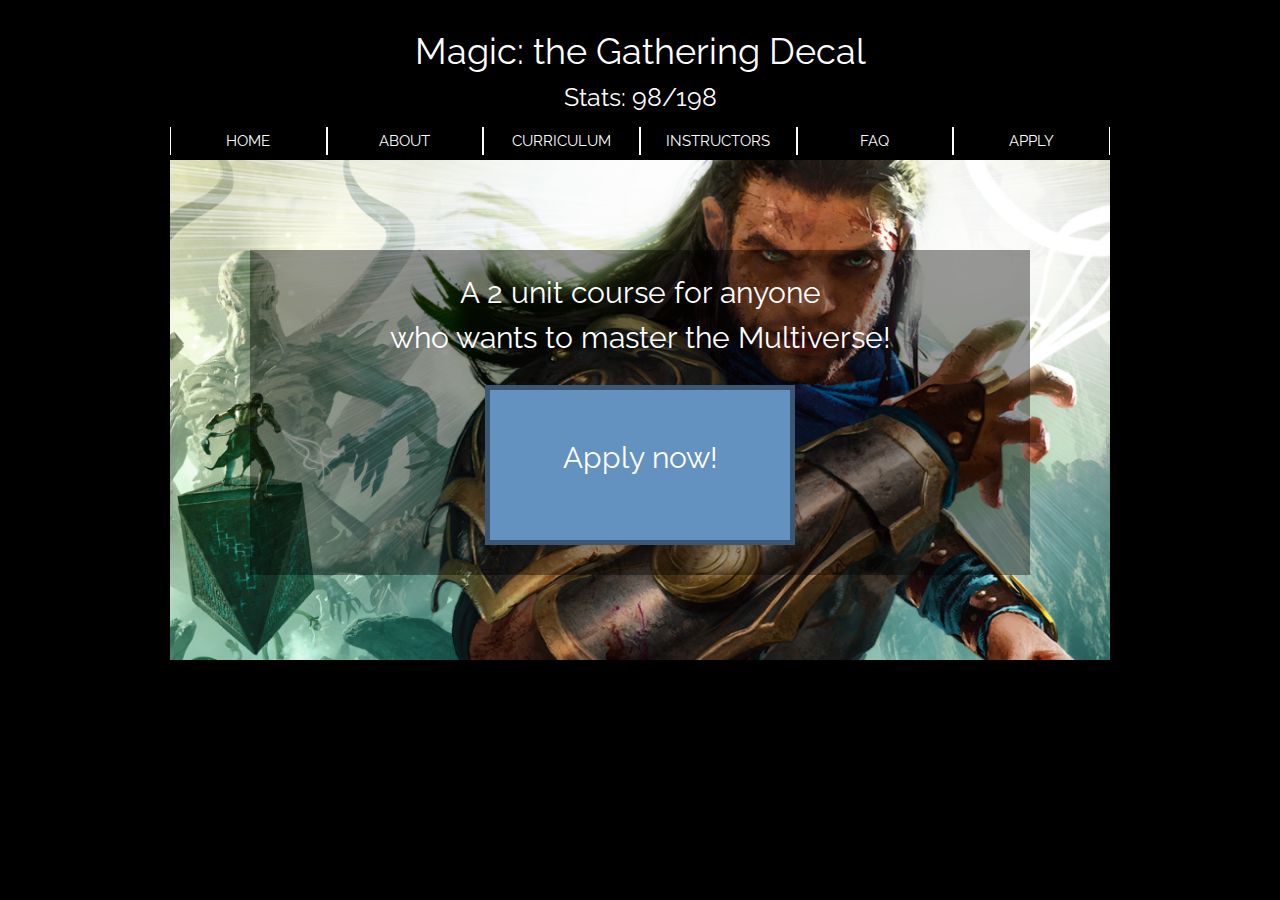
<file: index.html>
<html>
    <head>
        <title>Magic: the Gathering</title>
        <meta charset="utf-8">
        <meta http-equiv="X-UA-Compatible" content="IE=edge,chrome=1">
        <meta name="viewport" content="width=device-width, initial-scale=1.0, maximum-scale=1.0" />
        <link rel="stylesheet" href="assets/css/style.css">
        <link href='http://fonts.googleapis.com/css?family=Lato:100,300,400,700' rel='stylesheet' type='text/css'>
        <script src="http://ajax.googleapis.com/ajax/libs/jquery/1.11.0/jquery.min.js">
        </script> 
        <script src = "assets/js/jquery.waypoints.min.js"></script>
        <script src = "assets/js/script.js"></script>
    </head>
    
    <body>

        <div id = "header-container">
            <div class = "title-text" id = "title">Magic: the Gathering Decal</div>
            <div class = "title-text" id = "subtitle">Stats: 98/198</div>
            <div id = "header-bar">
                <a href="index.html" style = "color: white; text-decoration:none">
                    <div class = "bar-item" id = "home-item">HOME</div>
                </a>
                <a href="about.html" style = "color: white; text-decoration:none">
                    <div class = "bar-item" id = "about-item">ABOUT</div>
                </a>
                <a href="curr.html" style = "color: white; text-decoration:none">
                    <div class = "bar-item" id = "about-item">CURRICULUM</div>
                </a>
                <a href="instructors.html" style = "color: white; text-decoration:none">
                    <div class = "bar-item" id = "inst-item">INSTRUCTORS</div>
                </a>
                <a href="faq.html" style = "color: white; text-decoration:none">
                    <div class = "bar-item" id = "inst-item">FAQ</div>
                </a>                <a href="apply.html" style = "color: white; text-decoration:none">
                    <div class = "bar-item" id = "inst-item">APPLY</div>
                </a>

            </div>
        </div>

        <div id = "home-container">
            <div id = "home-message">
                <div class = "divider">A 2 unit course for anyone</div>
                <div class = "divider">who wants to master the Multiverse!</div>
                <a href="apply.html" style = "color: white; text-decoration:none">
                <div id = "button">
                    Apply now!</div>
                </a>
            </div>
            <div class = "home" id = "home-index">
                <div><img id = "BFZ" src = "assets/img/BFZ.png"/></div>
                <div><img id = "EXP" src = "assets/img/expeditions.png"/></div>
                <div><img id = "SCT" src = "assets/img/scatter.png"/></div>
            </div>
        </div>


    </body>
</html>
</file>
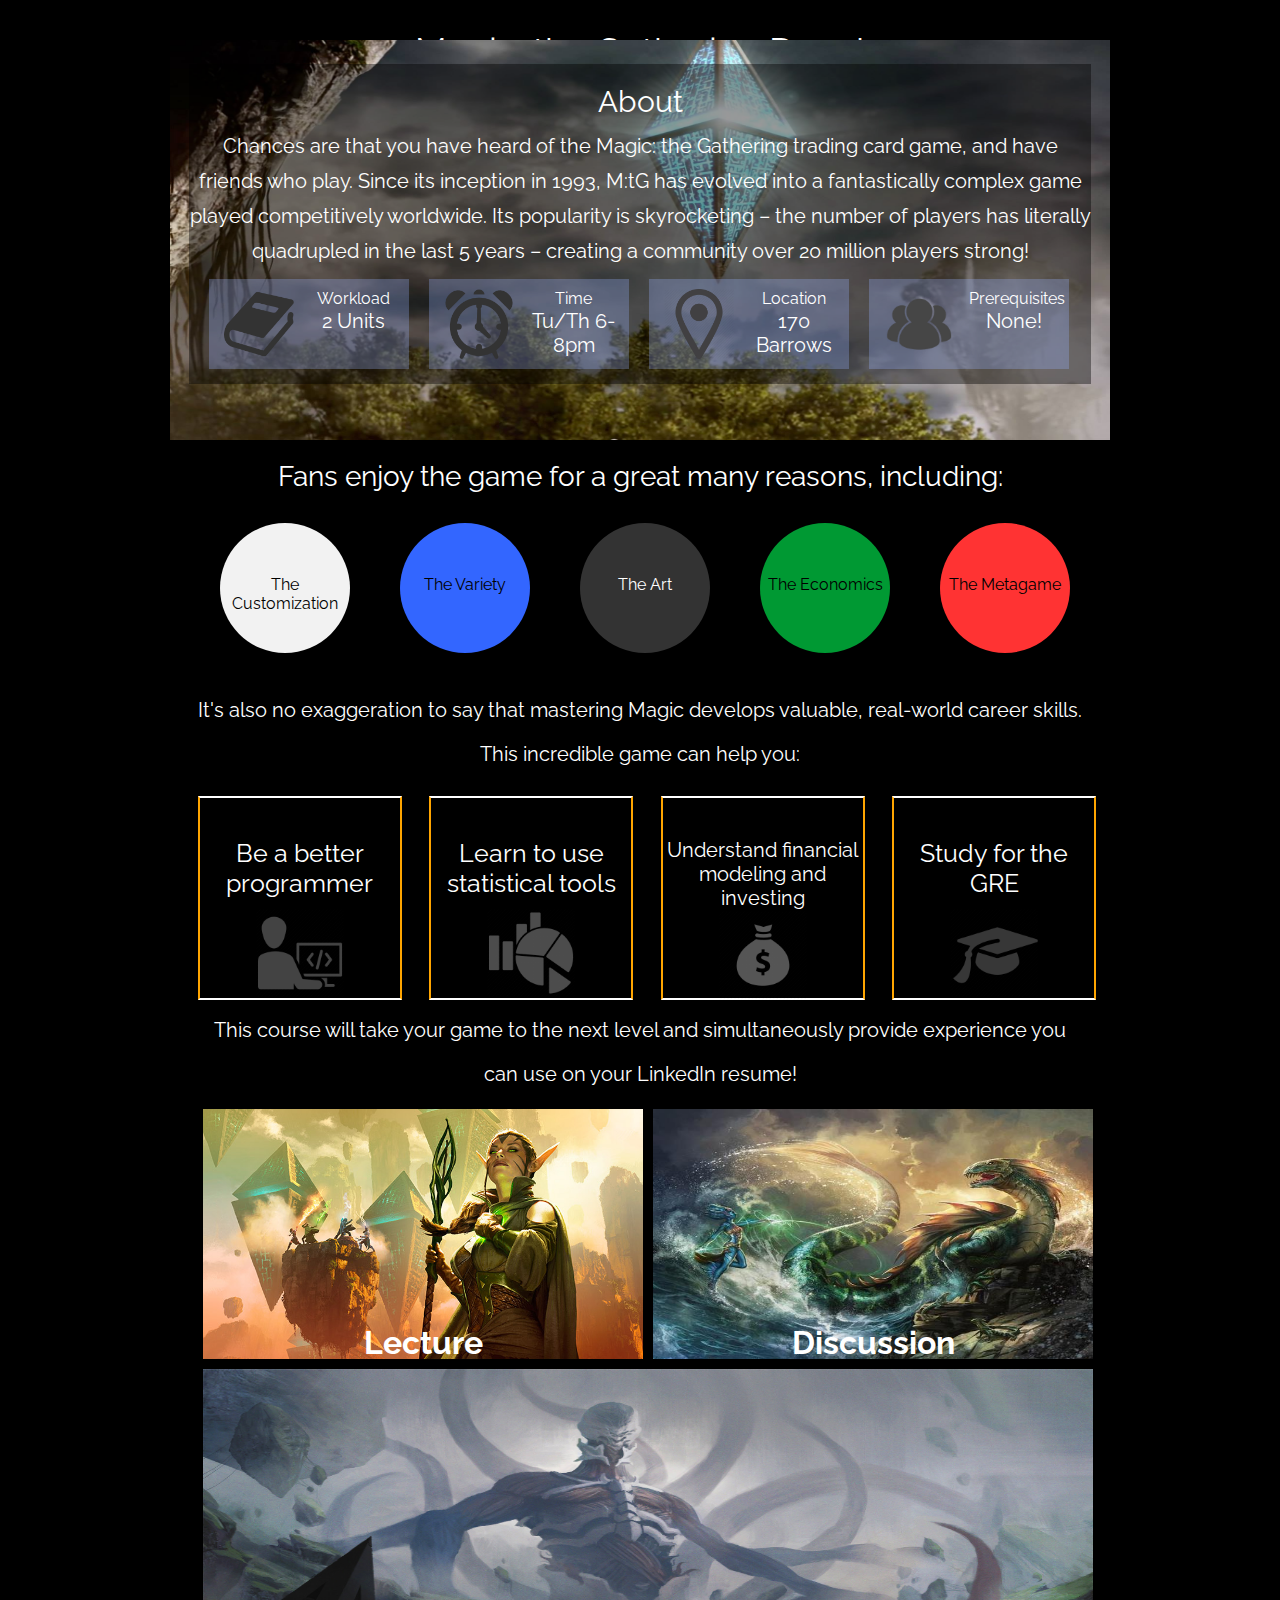
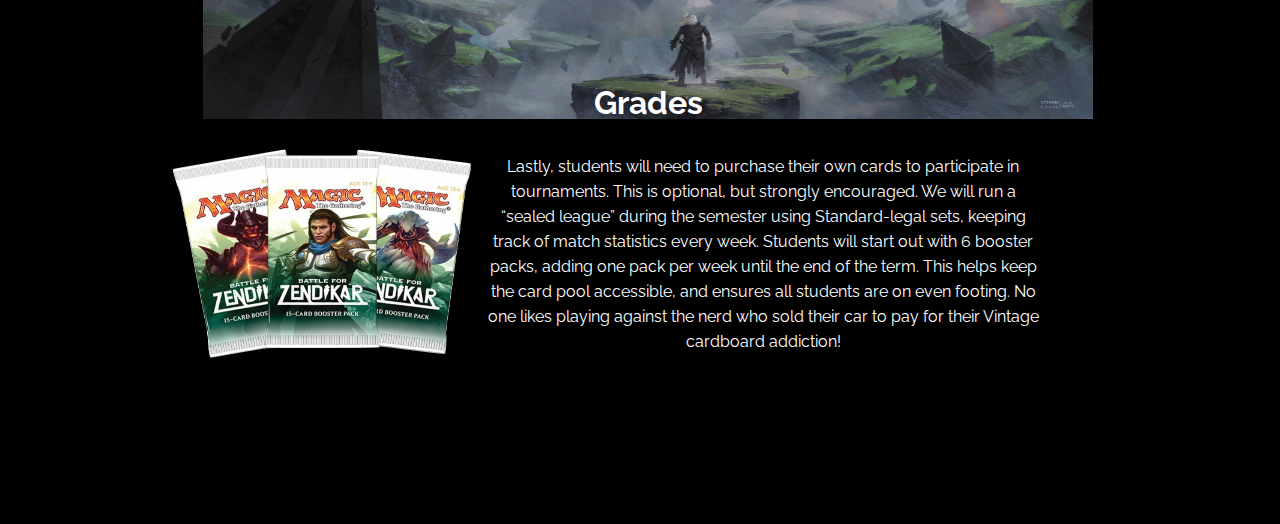
<file: about.html>
<html>
    <head>
        <title>About</title>
        <meta charset="utf-8">
        <meta http-equiv="X-UA-Compatible" content="IE=edge,chrome=1">
        <meta name="viewport" content="width=device-width, initial-scale=1.0, maximum-scale=1.0" />
        <link rel="stylesheet" href="assets/css/style.css">
        <link href='http://fonts.googleapis.com/css?family=Lato:100,300,400,700' rel='stylesheet' type='text/css'>
        <script src="http://ajax.googleapis.com/ajax/libs/jquery/1.11.0/jquery.min.js">
        </script> 
        <script src = "assets/js/jquery.waypoints.min.js"></script>
        <script src = "assets/js/script.js"></script>
    </head>
    
    <body>

        <div id = "header-container">
            <div class = "title-text" id = "title">Magic: the Gathering Decal</div>
            <div class = "title-text" id = "subtitle">Stats: 98/198</div>
            <div id = "header-bar">
                <a href="index.html" style = "color: white; text-decoration:none">
                    <div class = "bar-item" id = "home-item">HOME</div>
                </a>
                <a href="about.html" style = "color: white; text-decoration:none">
                    <div class = "bar-item" id = "about-item">ABOUT</div>
                </a>
                <a href="curr.html" style = "color: white; text-decoration:none">
                    <div class = "bar-item" id = "about-item">CURRICULUM</div>
                </a>
                <a href="instructors.html" style = "color: white; text-decoration:none">
                    <div class = "bar-item" id = "inst-item">INSTRUCTORS</div>
                </a>
                <a href="faq.html" style = "color: white; text-decoration:none">
                    <div class = "bar-item" id = "inst-item">FAQ</div>
                </a>                <a href="apply.html" style = "color: white; text-decoration:none">
                    <div class = "bar-item" id = "inst-item">APPLY</div>
                </a>

            </div>
        </div>

        <div id = "about-container">
            <div id = "about-message">
                About
                <div id = "about-text">Chances are that you have heard of the Magic: the Gathering trading card game, and have friends who play. Since its inception in 1993, M:tG has evolved into a fantastically complex game played competitively worldwide. Its popularity is skyrocketing – the number of players has literally quadrupled in the last 5 years – creating a community over 20 million players strong!
                </div>
                <div class = "description">
                    <div class = "d-image">
                        <img src = "assets/img/workload.png">
                    </div>
                    <div class = "d-title">Workload</div>
                    <div class = "d-subtitle">2 Units</div>
                </div>
                <div class = "description">
                    <div class = "d-image">
                        <img src = "assets/img/clock.png">
                    </div>
                    <div class = "d-title">Time</div>
                    <div class = "d-subtitle">Tu/Th 6-8pm</div>
                </div>
                <div class = "description">
                    <div class = "d-image">
                        <img src = "assets/img/where.png">
                    </div>
                    <div class = "d-title">Location</div>
                    <div class = "d-subtitle">170 Barrows</div>
                </div>
                <div class = "description">
                    <div class = "d-image">
                        <img src = "assets/img/person.png">
                    </div>
                    <div class = "d-title">Prerequisites</div>
                    <div class = "d-subtitle">None!</div>
                </div>
            </div>
            <div class = "home">
                <div><img id = "BFZ" src = "assets/img/hedron.png"/></div>
                <div><img id = "EXP" src = "assets/img/land.png"/></div>
                <div><img id = "SCT" src = "assets/img/scalding.png"/></div>
            </div>
        </div>


        <div id = "parent">
            <div id = "about-body">Fans enjoy the game for a great many reasons, including:</div>
            <div id = "design">
                <div class = "about-circle" id = "one"> 
                    <div class = "circle-text">The Customization</div>
                </div>
                <div class = "about-circle" id = "two">
                    <div class = "circle-text">The Variety</div>
                </div>
                <div class = "about-circle" id = "three">
                    <div class = "circle-text">The Art</div>
                </div>
                <div class = "about-circle" id = "four">
                    <div class = "circle-text">The Economics</div>
                </div>
                <div class = "about-circle" id = "five">
                    <div class = "circle-text">The Metagame</div>
                </div>
            </div>
            <div id = "design-second">
                <div id = "more-text">It's also no exaggeration to say that mastering Magic develops valuable, real-world career skills. 
                    <p>This incredible game can help you:</p></div>
                <div class = "square">
                    <div class = "square-text">Be a better programmer</div>
                    <div class = "square-img">
                        <img src = "assets/img/program.png">
                    </div>
                </div>
                <div class = "square">
                    <div class = "square-text">Learn to use statistical tools</div>
                    <div class = "square-img">
                        <img src = "assets/img/stats.png">
                    </div>
                </div>
                <div class = "square">
                    <div class = "square-text" id = "finance">Understand financial modeling and investing</div>
                    <div class = "square-img" id = "finance-img">
                        <img src = "assets/img/finance.png">
                    </div>
                </div>
                <div class = "square">
                    <div class = "square-text">Study for the GRE</div>
                    <div class = "square-img" id = "grad-img">
                        <img src = "assets/img/grad.png">
                    </div>
                </div>
            </div>
            <div class = "bottom-text">This course will take your game to the next level and simultaneously provide experience you</div>
            <div class = "bottom-text">can use on your LinkedIn resume!</div>


            <div id = "parent">
            <div class = "caption" id = "image1">
                <img class = "caption__media" id = "about" src = "assets/img/Oath.png"/>
                <div class = "caption_overlay">
                    <h1 class = "caption_overlay_title">Lecture</h1>
                    <div class = "parent-text">Lecture is 90 minutes a week. Lectures focus on building academic skills through MtG-inspired examples. There will be 30 minutes of free play following each lecture.</div>
                </div>
            </div>

            <div class = "caption" id = "image3">
                <img class = "caption__media" id = "contact" src = "assets/img/kiora.png"/>
                <div class = "caption_overlay">
                    <h1 class = "caption_overlay_title">Discussion</h1>
                    <div class = "parent-text">Discussion is 1-hour a week. Discussion dives more deeply into the game itself.There will be 60 mins of free play following each discussion.</div>
                </div>
            </div>

            <div class = "caption" id = "image2">
                <img class = "caption__media" id = "syllabus" src = "assets/img/ohmy.png"/>
                <div class = "caption_overlay">
                    <h1 class = "caption_overlay_title">Grades</h1>
                    <div class = "parent-text">Grades are on the Pass/Not-Pass scale, based on a series of weekly assignments.
                    <div>Students must complete all assignments to receive a “Pass”.</div>
                        <ul><li>6 short writing assignments, about one single-spaced page each</li>
                        <li>3 in-class quizzes</li>
                        <li>1 group term project</li>
                    </ul>
                    Exceptions may be granted in case of severe illness, family emergency, etc.
                </div>
                </div>
            </div>

            <div id = "last">
                <div id = "last-img">
                    <img src = "assets/img/boosters2.png"/>
                </div>
                <div id = "last-msg">Lastly, students will need to purchase their own cards to participate in tournaments. This is optional, but strongly encouraged. We will run a “sealed league” during the semester using Standard-legal sets, keeping track of match statistics every week. Students will start out with 6 booster packs, adding one pack per week until the end of the term. This helps keep the card pool accessible, and ensures all students are on even footing. No one likes playing against the nerd who sold their car to pay for their Vintage cardboard addiction!</div>
            </div>

        </div>


    </body>
</html>
</file>
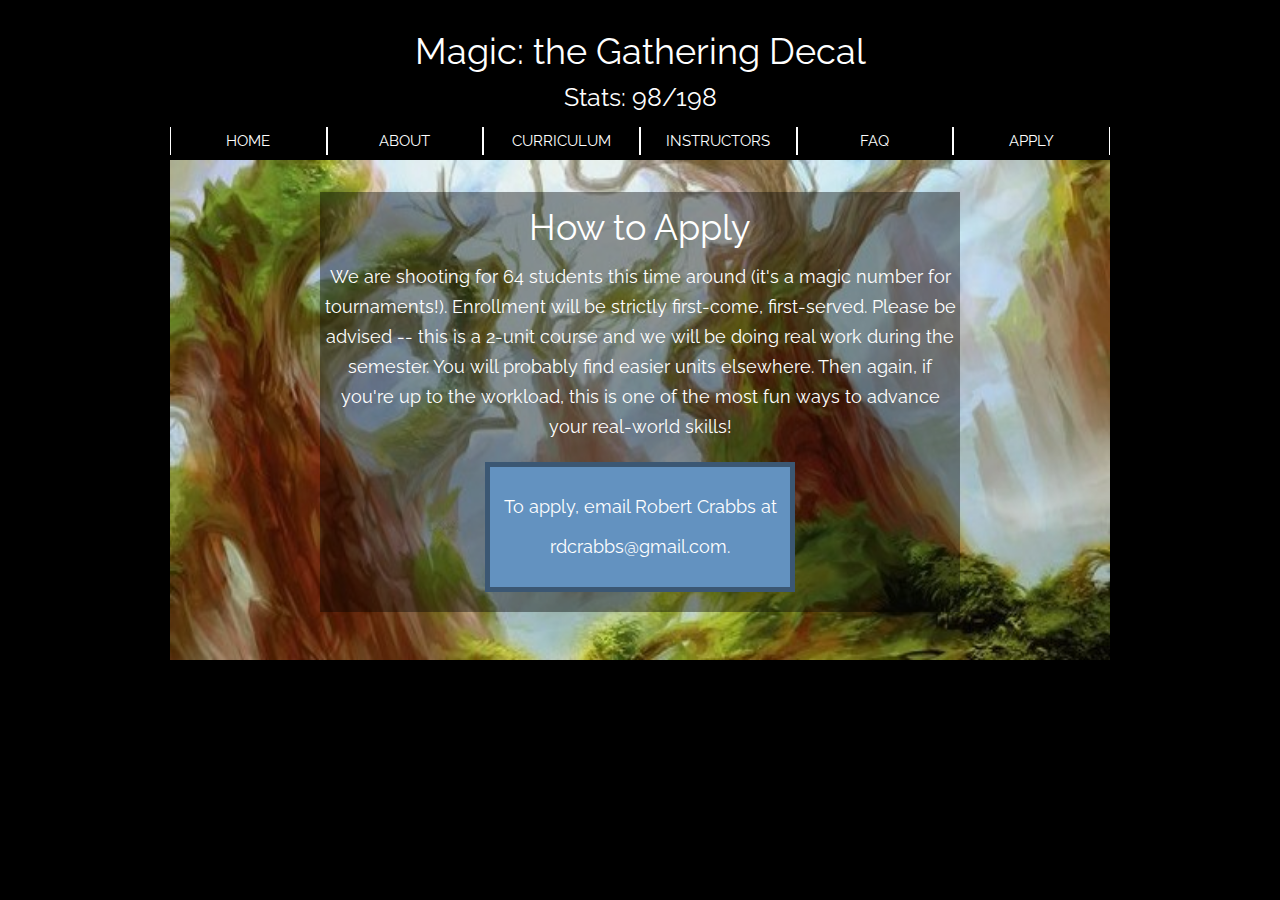
<file: apply.html>
<html>
    <head>
        <title>Apply</title>
        <meta charset="utf-8">
        <meta http-equiv="X-UA-Compatible" content="IE=edge,chrome=1">
        <meta name="viewport" content="width=device-width, initial-scale=1.0, maximum-scale=1.0" />
        <link rel="stylesheet" href="assets/css/style.css">
        <link href='http://fonts.googleapis.com/css?family=Lato:100,300,400,700' rel='stylesheet' type='text/css'>
        <script src="http://ajax.googleapis.com/ajax/libs/jquery/1.11.0/jquery.min.js">
        </script> 
        <script src = "assets/js/jquery.waypoints.min.js"></script>
        <script src = "assets/js/script.js"></script>
    </head>
    
    <body>

        <div id = "header-container">
            <div class = "title-text" id = "title">Magic: the Gathering Decal</div>
            <div class = "title-text" id = "subtitle">Stats: 98/198</div>
            <div id = "header-bar">
                <a href="index.html" style = "color: white; text-decoration:none">
                    <div class = "bar-item" id = "home-item">HOME</div>
                </a>
                <a href="about.html" style = "color: white; text-decoration:none">
                    <div class = "bar-item" id = "about-item">ABOUT</div>
                </a>
                <a href="curr.html" style = "color: white; text-decoration:none">
                    <div class = "bar-item" id = "about-item">CURRICULUM</div>
                </a>
                <a href="instructors.html" style = "color: white; text-decoration:none">
                    <div class = "bar-item" id = "inst-item">INSTRUCTORS</div>
                </a>
                <a href="faq.html" style = "color: white; text-decoration:none">
                    <div class = "bar-item" id = "inst-item">FAQ</div>
                </a>                <a href="apply.html" style = "color: white; text-decoration:none">
                    <div class = "bar-item" id = "inst-item">APPLY</div>
                </a>

            </div>
        </div>

        <div id = "home-container">
            <div id = "apply-message">
                <div id = "apply-title">How to Apply</div>
                We are shooting for 64 students this time around (it's a magic number for tournaments!). Enrollment will be strictly first-come, first-served. Please be advised -- this is a 2-unit course and we will be doing real work during the semester. You will probably find easier units elsewhere. Then again, if you're up to the workload, this is one of the most fun ways to advance your real-world skills!
                <div id = "apply-button">
                    <a href="mailto:rdcrabbs@gmail.com?subject=Magic: the Gathering DeCal" style = "color: white; text-decoration:none">To apply, 
                    email Robert Crabbs at rdcrabbs@gmail.com.</a>
                </div>
            </div>
            <div class = "home" id = "home-index">
                <div><img id = "BFZ" src = "assets/img/glade.png"/></div>
                <div><img id = "EXP" src = "assets/img/token.png"/></div>
                <div><img id = "SCT" src = "assets/img/attack.png"/></div>
            </div>
        </div>

        <div id = "some-space2"></div>

    </body>
</html>
</file>
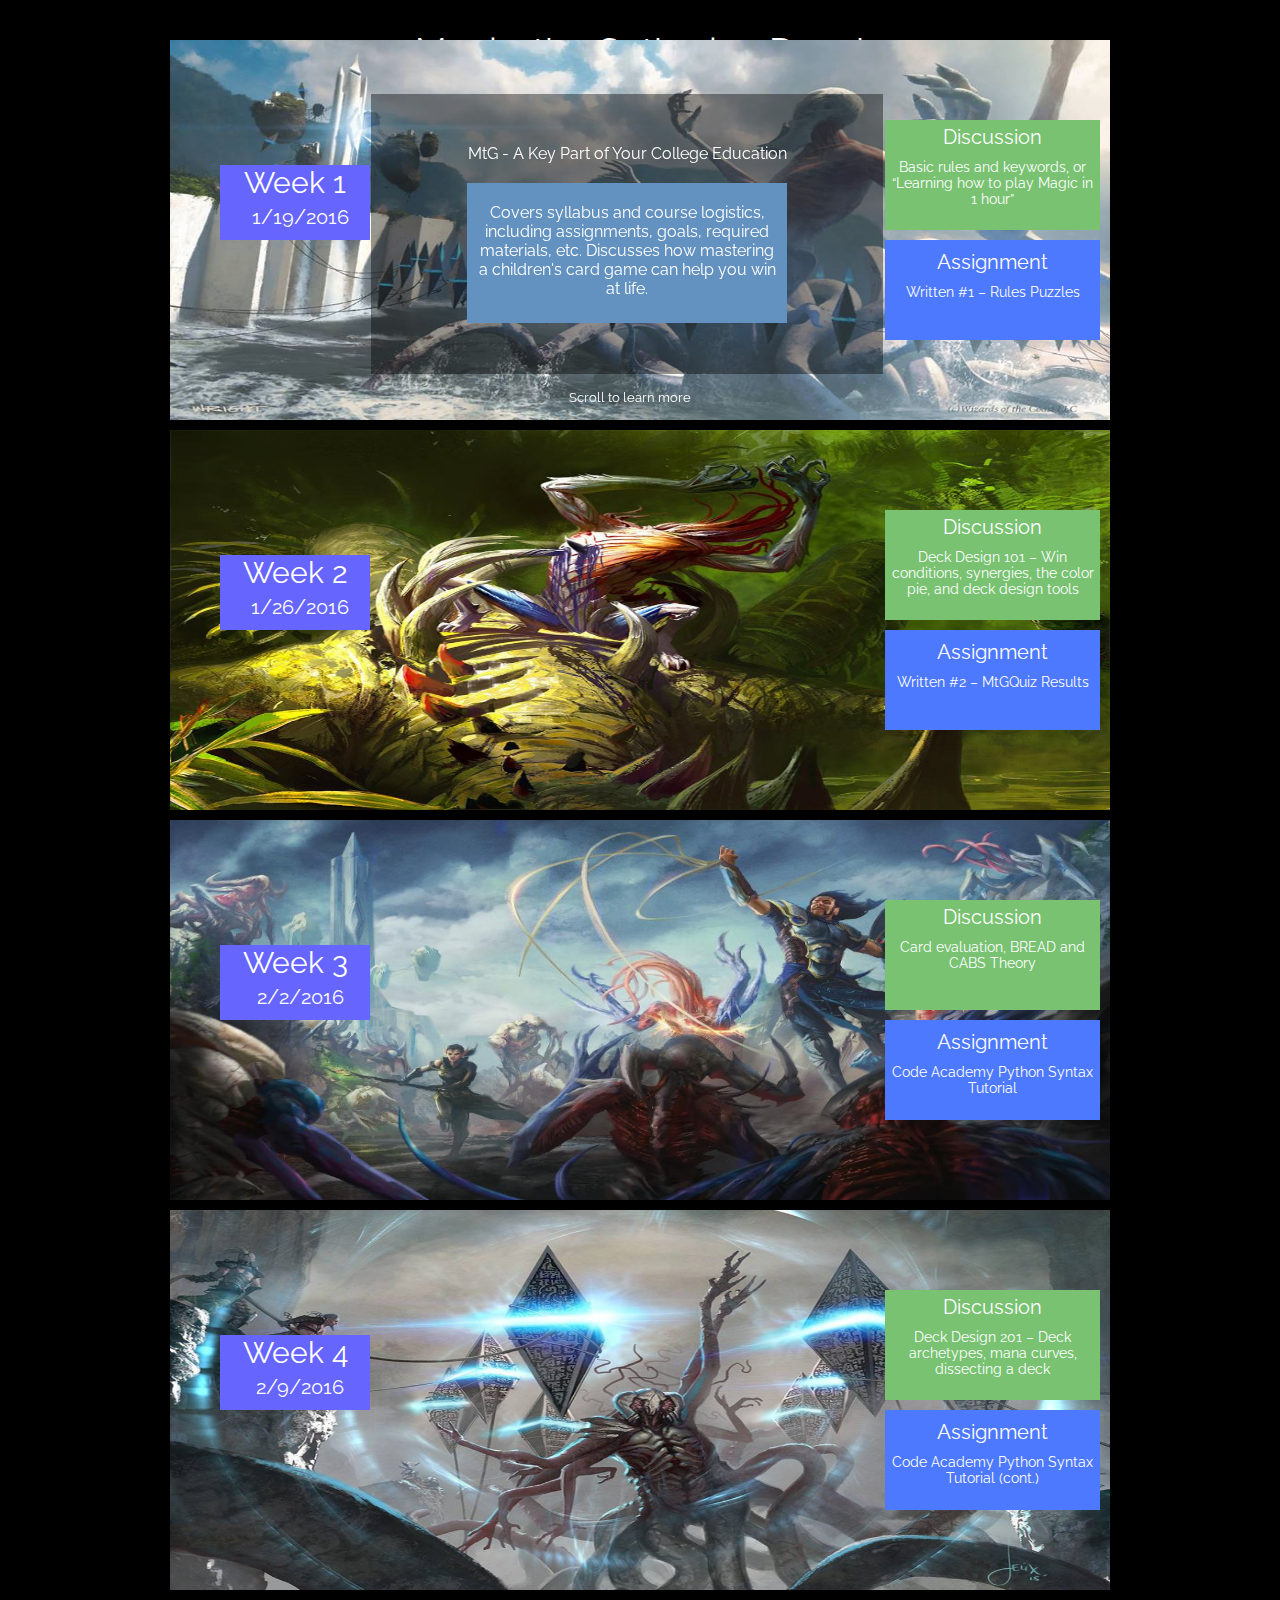
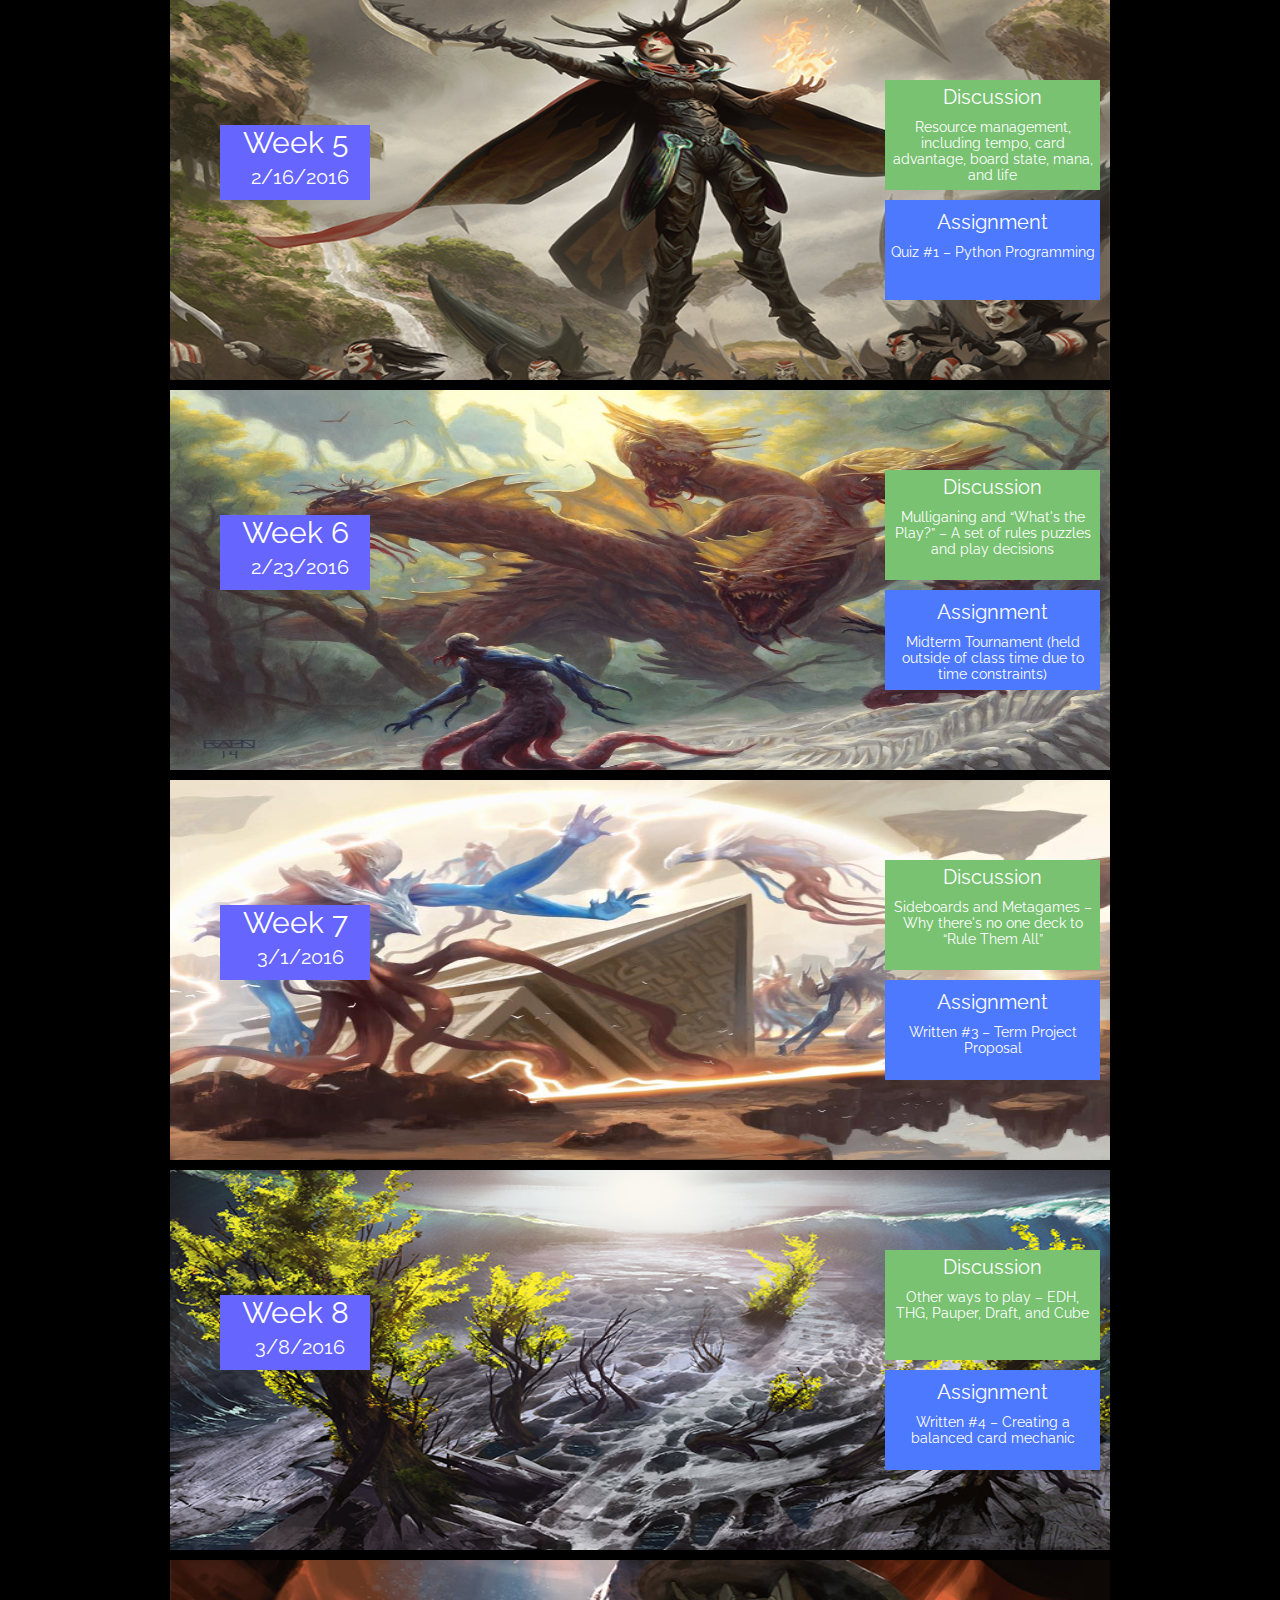
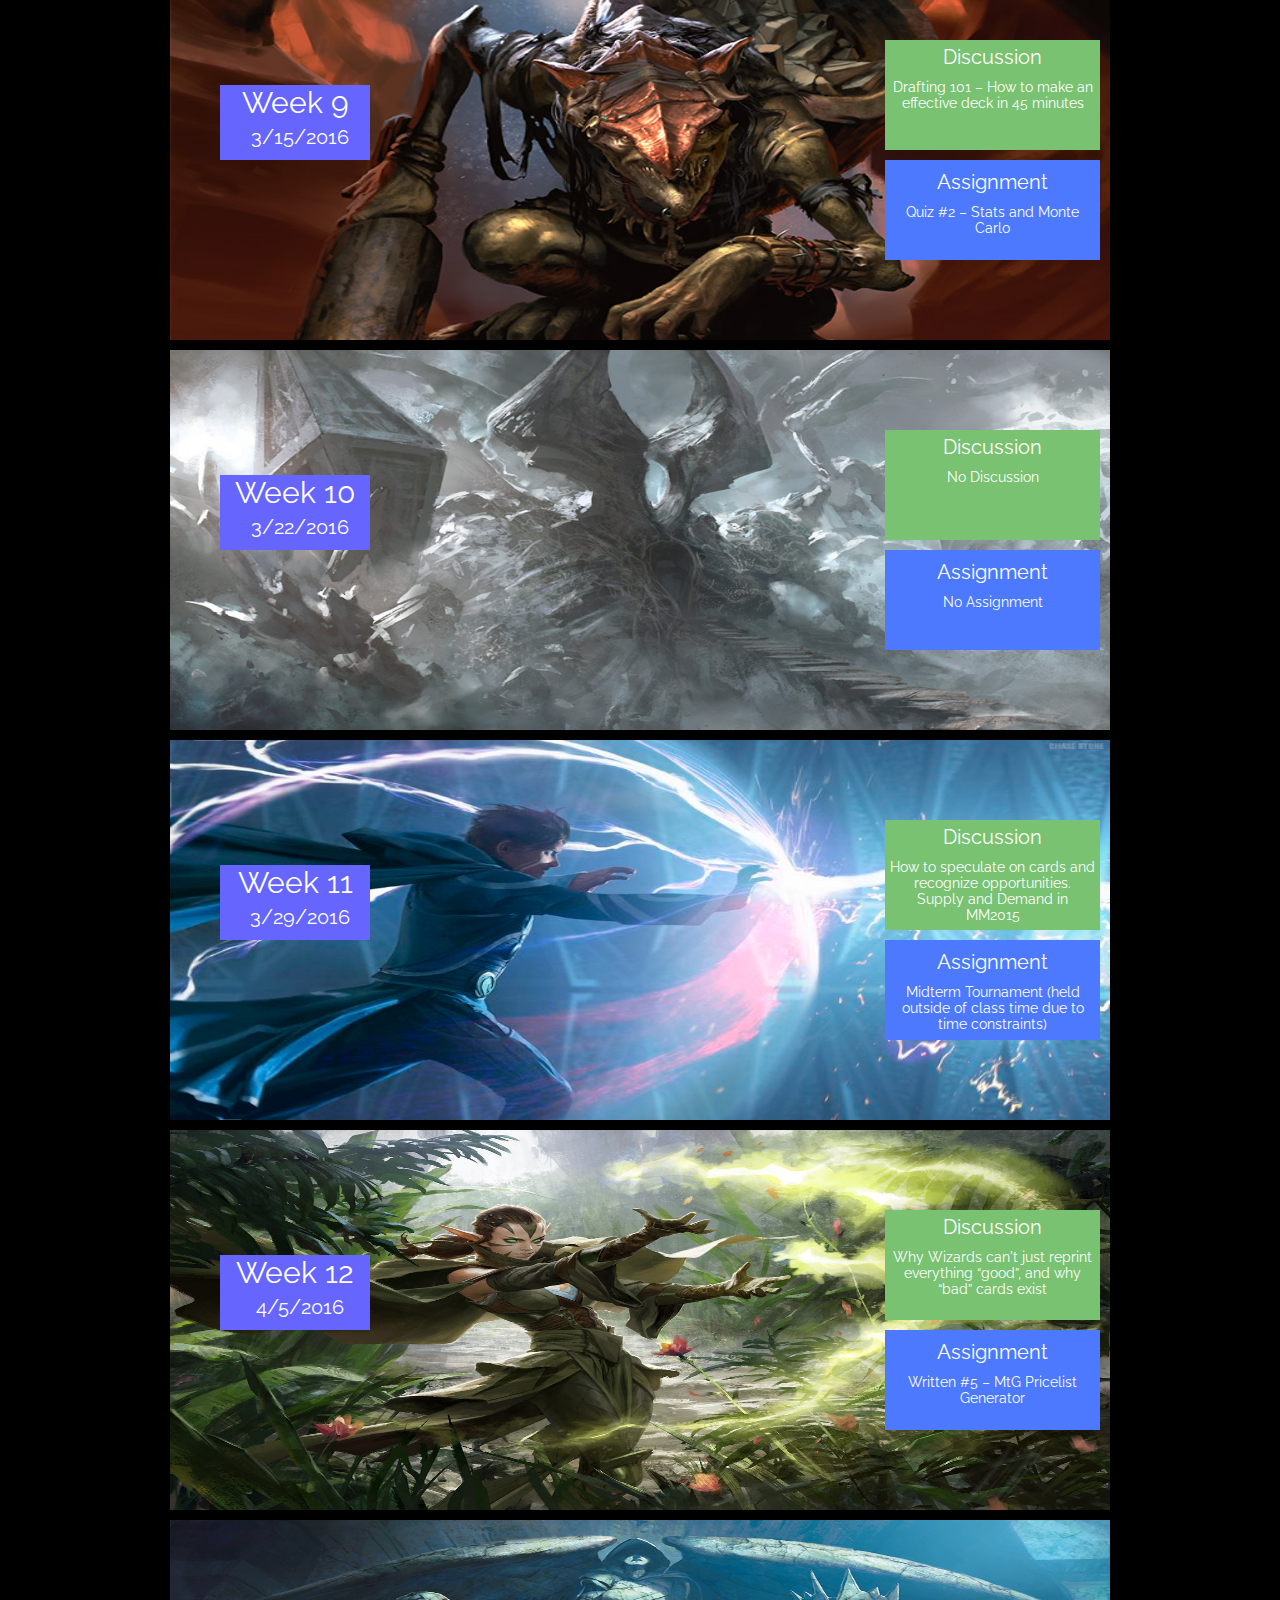
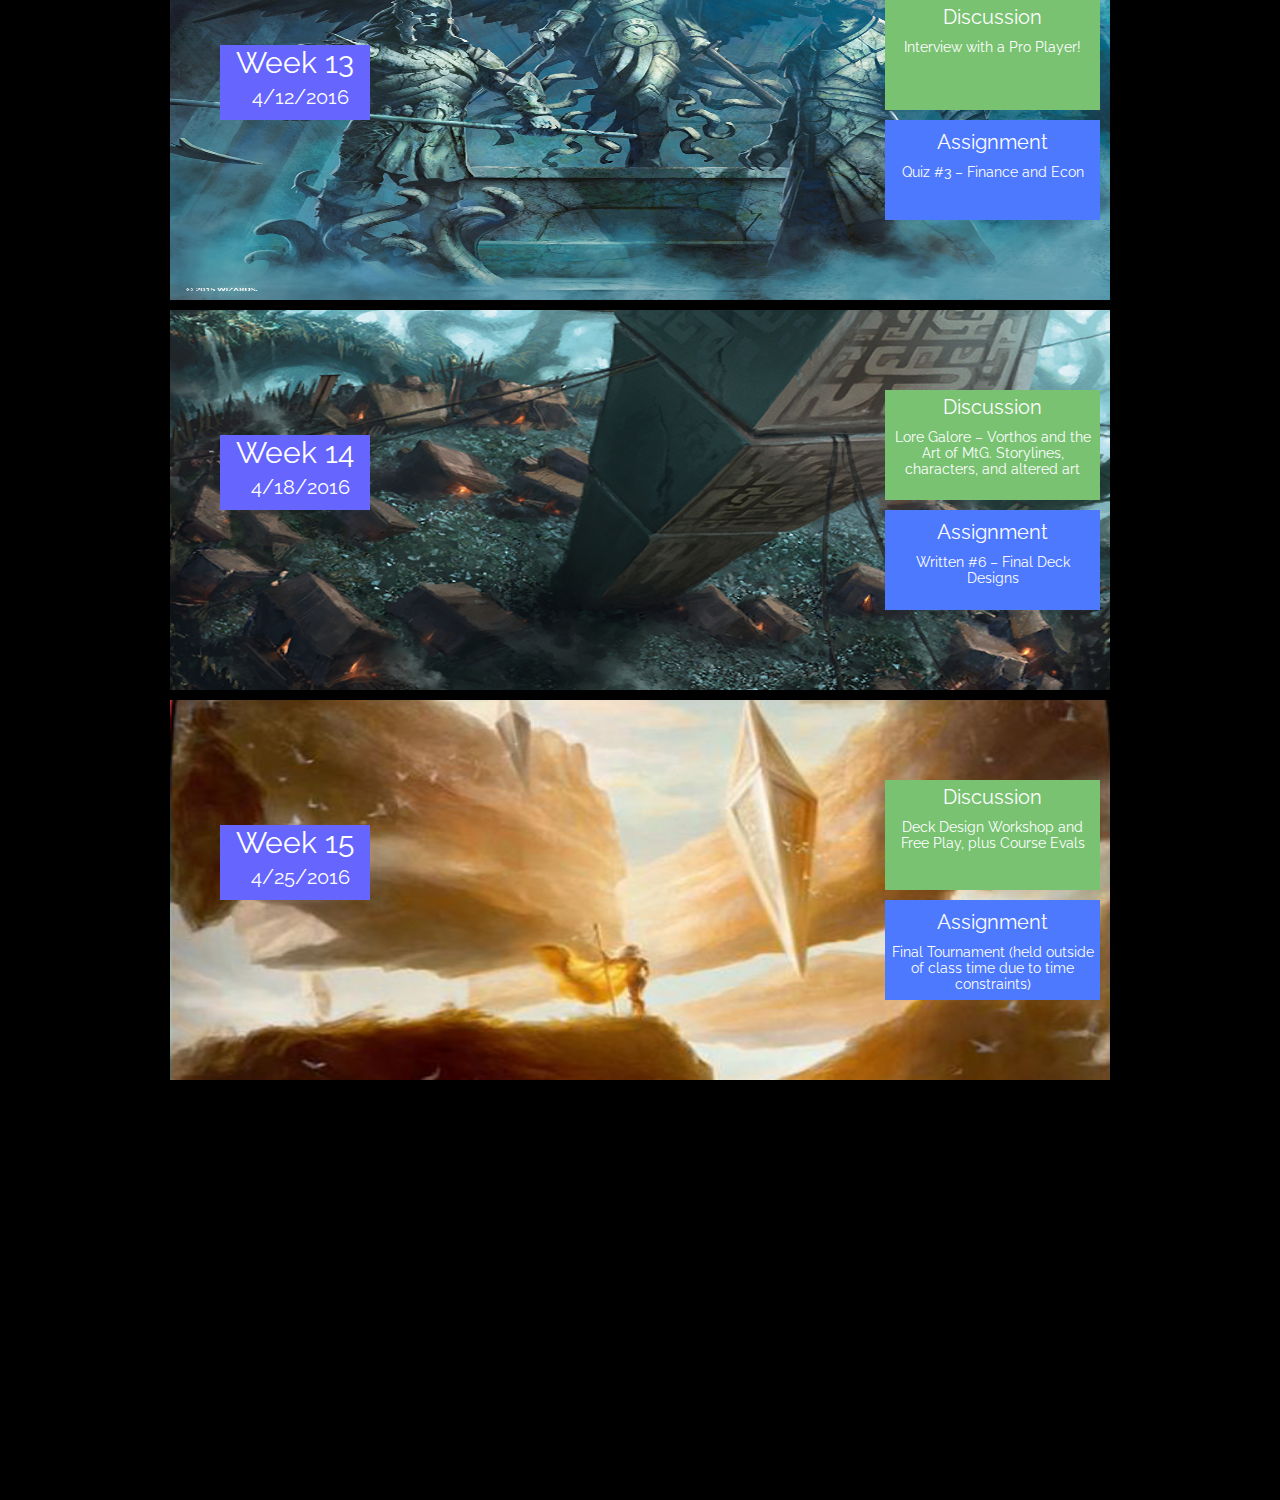
<file: curr.html>
<html>
    <head>
        <title>Curriculum</title>
        <meta charset="utf-8">
        <meta http-equiv="X-UA-Compatible" content="IE=edge,chrome=1">
        <meta name="viewport" content="width=device-width, initial-scale=1.0, maximum-scale=1.0" />
        <link rel="stylesheet" href="assets/css/style.css">
        <link href='http://fonts.googleapis.com/css?family=Lato:100,300,400,700' rel='stylesheet' type='text/css'>
        <script src="http://ajax.googleapis.com/ajax/libs/jquery/1.11.0/jquery.min.js">
        </script>
        <script src = "assets/js/jquery.waypoints.min.js"></script>
        <script src = "assets/js/script.js"></script>
    </head>

    <body>
        <div id = "header-container">
            <div class = "title-text" id = "title">Magic: the Gathering Decal</div>
            <div class = "title-text" id = "subtitle">Stats: 98/198</div>
            <div id = "header-bar">
                <a href="index.html" style = "color: white; text-decoration:none">
                    <div class = "bar-item" id = "home-item">HOME</div>
                </a>
                <a href="about.html" style = "color: white; text-decoration:none">
                    <div class = "bar-item" id = "about-item">ABOUT</div>
                </a>
                <a href="curr.html" style = "color: white; text-decoration:none">
                    <div class = "bar-item" id = "about-item">CURRICULUM</div>
                </a>
                <a href="instructors.html" style = "color: white; text-decoration:none">
                    <div class = "bar-item" id = "inst-item">INSTRUCTORS</div>
                </a>
                <a href="faq.html" style = "color: white; text-decoration:none">
                    <div class = "bar-item" id = "inst-item">FAQ</div>
                </a>                <a href="apply.html" style = "color: white; text-decoration:none">
                    <div class = "bar-item" id = "inst-item">APPLY</div>
                </a>

            </div>
        </div>

            <div id = "scroll">Scroll to learn more</div>

            <div class = "curr-message" id = "curr-message-1">
                MtG - A Key Part of Your College Education
                <div id = "curr-submessage">Covers syllabus and course logistics, including assignments, goals, required materials, etc. Discusses how mastering a children's card game can help you win at life.</div>
            </div>
            <div class = "curr-message" id = "curr-message-2">
                How to Think Like Melvin
                <div id = "curr-submessage">Teaches how to think like a programmer – what computers are good at and how they do things. Will run first computer program, the MtG “Sorting Hat”.</div>
            </div>
            <div class = "curr-message" id = "curr-message-3">
                Programming and Magic = Not Just for Nerds Anymore
                <div id = "curr-submessage">Introduces basic Python programming, from “Hello World” to Loops.</div>
            </div>
            <div class = "curr-message" id = "curr-message-4">
                Down the Rabbit Hole
                <div id = "curr-submessage">Continues discussion of Python programming. Walks through MtGQuiz code to illustrate topics covered in the last two weeks.</div>
            </div>
            <div class = "curr-message" id = "curr-message-5">
                Lies, Damn Lies, and...
                <div id = "curr-submessage">Goes into basic statistics, from mean and median to standard deviations and figures of merit. Discusses various challenges in the field, such as uncertainty, causation vs. correlation, and making fair surveys.</div>
            </div>
            <div class = "curr-message" id = "curr-message-6">
                It's OK, Just Make Something Up
                <div id = "curr-submessage">Proposes a systematic model for choosing the cards in your deck, using a suitable figure of merit. Will also discuss ideas for potential Term Projects.</div>
            </div>
            <div class = "curr-message" id = "curr-message-7">
                A Night in Monte Carlo
                <div id = "curr-submessage">Combines CS and statistics to introduce the Monte Carlo computational method. Illustrates MC methods by optimizing a mana curve.</div>
            </div>
            <div class = "curr-message" id = "curr-message-8">
                Who Needs Skil When There's Monte Carlo?
                <div id = "curr-submessage">Further explores Monte Carlo programming with the “Metagame Chaser” program. Attempts to find the best deck to maximize odds of winning a tournament.</div>
            </div>
            <div class = "curr-message" id = "curr-message-9">
                Guest Lecture, PucaTrade – Working at a Startup about Magic
                <div id = "curr-submessage">Mitch, CTO at PucaTrade, will discuss the technology and inspiration behind PucaTrade's platform. What's it like to take a leap of faith and found a startup?</div>
            </div>
            <div class = "curr-message" id = "curr-message-10">
                NO LECTURE
                <div id = "curr-submessage">Spring Break!</div>
            </div>
            <div class = "curr-message" id = "curr-message-11">
                How to Run a Card Shop
                <div id = "curr-submessage">Covers concepts like supply and demand, liquidity, price spread, volatility, and ROI. Will illustrate by analyzing the operations of a card shop.</div>
            </div>
            <div class = "curr-message" id = "curr-message-12">
                Finance in MtG – Trading in Cardboard Futures
                <div id = "curr-submessage">Introduces financial modeling and best-fit statistical analysis, using 3rd-party Python packages. Will provide examples through card price histories on MtGGoldfish.</div>
            </div>
            <div class = "curr-message" id = "curr-message-13">
                Guest Lecture, ChannelFireball – Running a Large Business
                <div id = "curr-submessage">The manager at ChannelFireball describes the challenges of operating one of the world's largest cardshops. How has the company grown over the years?</div>
            </div>
            <div class = "curr-message" id = "curr-message-14">
                Term Project Presentations
                <div id = "curr-submessage">The first set of groups will present their term projects. Each team will have 15 minutes to present, including a 3-minute Q and A session.</div>
            </div>
            <div class = "curr-message" id = "curr-message-15">
                Term Projects, Part Deux
                <div id = "curr-submessage">The second set of groups will present their term projects, then we'll wrap up. Final written reports are due on the last day of classes.</div>
            </div>


<!--         Week 1
 -->       <div class = "curr-item" id = "curr-item-1">
            <div class = "date">
                <div class = "date-title">Week 1</div>
                <div class = "date-subtitle">1/19/2016</div>
            </div>
<!--             <div class = "curr-message" id = "curr-message-1">
                MtG - A Key Part of Your College Education
                <div id = "curr-submessage">Covers syllabus and course logistics, including assignments, goals, required materials, etc. Discusses how mastering a children's card game can help you win at life.</div>
            </div> -->
            <div class = "discussion">
                <div class = "disc-title">Discussion</div>
                <div class = "disc-desc">Basic rules and keywords, or “Learning how to play Magic in 1 hour”</div>
            </div>
            <div class = "assignment">
                <div class = "ass-title">Assignment</div>
                <div class = "ass-desc">Written #1 – Rules Puzzles</div>
            </div>
            <div class = "curr">
                <div><img id = "BFZ" src = "assets/img/network.png"/></div>
            </div>
        </div>

<!--         Week 2
 -->
        <div class = "curr-item" id = "curr-item-2">
            <div class = "date">
                <div class = "date-title">Week 2</div>
                <div class = "date-subtitle">1/26/2016</div>
            </div>
<!--             <div class = "curr-message" id = "curr-message-2">
                How to Think Like Melvin
                <div id = "curr-submessage">Teaches how to think like a programmer – what computers are good at and how they do things. Will run first computer program, the MtG “Sorting Hat”.</div>
            </div> -->
            <div class = "discussion">
                <div class = "disc-title">Discussion</div>
                <div class = "disc-desc">Deck Design 101 – Win conditions, synergies, the color pie, and deck design tools</div>
            </div>
            <div class = "assignment">
                <div class = "ass-title">Assignment</div>
                <div class = "ass-desc">Written #2 – MtGQuiz Results</div>
            </div>
            <div class = "curr">
                <div><img id = "BFZ" src = "assets/img/interesting.png"/></div>
            </div>
        </div>

<!-- Week 3
 -->
        <div class = "curr-item">
            <div class = "date">
                <div class = "date-title">Week 3</div>
                <div class = "date-subtitle">2/2/2016</div>
            </div>
<!--             <div class = "curr-message" id = "3">
                Programming and Magic = Not Just for Nerds Anymore
                <div id = "curr-submessage">Introduces basic Python programming, from “Hello World” to Loops.</div>
            </div> -->
            <div class = "discussion">
                <div class = "disc-title">Discussion</div>
                <div class = "disc-desc">Card evaluation, BREAD and CABS Theory</div>
            </div>
            <div class = "assignment">
                <div class = "ass-title">Assignment</div>
                <div class = "ass-desc">Code Academy Python Syntax Tutorial</div>
            </div>
            <div class = "curr">
                <div><img id = "BFZ" src = "assets/img/war.png"/></div>
            </div>
        </div>

<!-- Week 4
 -->
        <div class = "curr-item">
            <div class = "date">
                <div class = "date-title">Week 4</div>
                <div class = "date-subtitle">2/9/2016</div>
            </div>
<!--             <div class = "curr-message" id = "4">
                Down the Rabbit Hole
                <div id = "curr-submessage">Continues discussion of Python programming. Walks through MtGQuiz code to illustrate topics covered in the last two weeks.</div>
            </div> -->
            <div class = "discussion">
                <div class = "disc-title">Discussion</div>
                <div class = "disc-desc">Deck Design 201 – Deck archetypes, mana curves, dissecting a deck</div>
            </div>
            <div class = "assignment">
                <div class = "ass-title">Assignment</div>
                <div class = "ass-desc">Code Academy Python Syntax Tutorial (cont.)</div>
            </div>
            <div class = "curr">
                <div><img id = "BFZ" src = "assets/img/hedrons.png"/></div>
            </div>
        </div>

<!-- Week 5
 -->

        <div class = "curr-item">
            <div class = "date">
                <div class = "date-title">Week 5</div>
                <div class = "date-subtitle">2/16/2016</div>
            </div>
<!--             <div class = "curr-message" id = "5">
                Lies, Damn Lies, and...
                <div id = "curr-submessage">Goes into basic statistics, from mean and median to standard deviations and figures of merit. Discusses various challenges in the field, such as uncertainty, causation vs. correlation, and making fair surveys.</div>
            </div> -->
            <div class = "discussion">
                <div class = "disc-title">Discussion</div>
                <div class = "disc-desc">Resource management, including tempo, card advantage, board state, mana, and life</div>
            </div>
            <div class = "assignment">
                <div class = "ass-title">Assignment</div>
                <div class = "ass-desc">Quiz #1 – Python Programming</div>
            </div>
            <div class = "curr">
                <div><img id = "BFZ" src = "assets/img/vampire.png"/></div>
            </div>
        </div>

<!-- Week 6
 -->
        <div class = "curr-item">
            <div class = "date">
                <div class = "date-title">Week 6</div>
                <div class = "date-subtitle">2/23/2016</div>
            </div>
<!--             <div class = "curr-message" id = "6">
                It's OK, Just Make Something Up
                <div id = "curr-submessage">Proposes a systematic model for choosing the cards in your deck, using a suitable figure of merit. Will also discuss ideas for potential Term Projects.</div>
            </div> -->
            <div class = "discussion">
                <div class = "disc-title">Discussion</div>
                <div class = "disc-desc">Mulliganing and “What's the Play?” – A set of rules puzzles and play decisions</div>
            </div>
            <div class = "assignment">
                <div class = "ass-title">Assignment</div>
                <div class = "ass-desc">Midterm Tournament (held outside of class time due to time constraints)</div>
            </div>
            <div class = "curr">
                <div><img id = "BFZ" src = "assets/img/hydra.png"/></div>
            </div>
        </div>

<!-- Week 7
 -->
        <div class = "curr-item">
            <div class = "date">
                <div class = "date-title">Week 7</div>
                <div class = "date-subtitle">3/1/2016</div>
            </div>
<!--             <div class = "curr-message" id = "7">
                A Night in Monte Carlo
                <div id = "curr-submessage">Combines CS and statistics to introduce the Monte Carlo computational method. Illustrates MC methods by optimizing a mana curve.</div>
            </div> -->
            <div class = "discussion">
                <div class = "disc-title">Discussion</div>
                <div class = "disc-desc">Sideboards and Metagames – Why there's no one deck to “Rule Them All”</div>
            </div>
            <div class = "assignment">
                <div class = "ass-title">Assignment</div>
                <div class = "ass-desc">Written #3 – Term Project Proposal</div>
            </div>
            <div class = "curr">
                <div><img id = "BFZ" src = "assets/img/quar.png"/></div>
            </div>
        </div>

<!-- Week 8
 -->
        <div class = "curr-item">
            <div class = "date">
                <div class = "date-title">Week 8</div>
                <div class = "date-subtitle">3/8/2016</div>
            </div>
            <div class = "discussion">
                <div class = "disc-title">Discussion</div>
                <div class = "disc-desc">Other ways to play – EDH, THG, Pauper, Draft, and Cube</div>
            </div>
            <div class = "assignment">
                <div class = "ass-title">Assignment</div>
                <div class = "ass-desc">Written #4 – Creating a balanced card mechanic</div>
            </div>
            <div class = "curr">
                <div><img id = "BFZ" src = "assets/img/wild.png"/></div>
            </div>
        </div>

<!-- Week 9
 -->
        <div class = "curr-item">
            <div class = "date">
                <div class = "date-title">Week 9</div>
                <div class = "date-subtitle">3/15/2016</div>
            </div>
            <div class = "discussion">
                <div class = "disc-title">Discussion</div>
                <div class = "disc-desc">Drafting 101 – How to make an effective deck in 45 minutes</div>
            </div>
            <div class = "assignment">
                <div class = "ass-title">Assignment</div>
                <div class = "ass-desc">Quiz #2 – Stats and Monte Carlo</div>
            </div>
            <div class = "curr">
                <div><img id = "BFZ" src = "assets/img/zadra.png"/></div>
            </div>
        </div>

<!-- Week 10
 -->
        <div class = "curr-item">
            <div class = "date">
                <div class = "date-title">Week 10</div>
                <div class = "date-subtitle">3/22/2016</div>
            </div>
            <div class = "discussion">
                <div class = "disc-title">Discussion</div>
                <div class = "disc-desc">No Discussion</div>
            </div>
            <div class = "assignment">
                <div class = "ass-title">Assignment</div>
                <div class = "ass-desc">No Assignment</div>
            </div>
            <div class = "curr">
                <div><img id = "BFZ" src = "assets/img/godless.png"/></div>
            </div>
        </div>

<!-- Week 11
 -->
        <div class = "curr-item">
            <div class = "date">
                <div class = "date-title">Week 11</div>
                <div class = "date-subtitle">3/29/2016</div>
            </div>
            <div class = "discussion">
                <div class = "disc-title">Discussion</div>
                <div class = "disc-desc">How to speculate on cards and recognize opportunities. Supply and Demand in MM2015</div>
            </div>
            <div class = "assignment">
                <div class = "ass-title">Assignment</div>
                <div class = "ass-desc">Midterm Tournament (held outside of class time due to time constraints)</div>
            </div>
            <div class = "curr">
                <div><img id = "BFZ" src = "assets/img/dispel.png"/></div>
            </div>
        </div>

<!-- Week 12
 -->
        <div class = "curr-item">
            <div class = "date">
                <div class = "date-title">Week 12</div>
                <div class = "date-subtitle">4/5/2016</div>
            </div>
            <div class = "discussion">
                <div class = "disc-title">Discussion</div>
                <div class = "disc-desc">Why Wizards can't just reprint everything “good”, and why “bad” cards exist</div>
            </div>
            <div class = "assignment">
                <div class = "ass-title">Assignment</div>
                <div class = "ass-desc">Written #5 – MtG Pricelist Generator</div>
            </div>
            <div class = "curr">
                <div><img id = "BFZ" src = "assets/img/natural.png"/></div>
            </div>
        </div>

<!-- Week 13
 -->
        <div class = "curr-item">
            <div class = "date">
                <div class = "date-title">Week 13</div>
                <div class = "date-subtitle">4/12/2016</div>
            </div>
            <div class = "discussion">
                <div class = "disc-title">Discussion</div>
                <div class = "disc-desc">Interview with a Pro Player!</div>
            </div>
            <div class = "assignment">
                <div class = "ass-title">Assignment</div>
                <div class = "ass-desc">Quiz #3 – Finance and Econ</div>
            </div>
            <div class = "curr">
                <div><img id = "BFZ" src = "assets/img/shrine.png"/></div>
            </div>
        </div>

<!-- Week 14
 -->
        <div class = "curr-item">
            <div class = "date">
                <div class = "date-title">Week 14</div>
                <div class = "date-subtitle">4/18/2016</div>
            </div>
            <div class = "discussion">
                <div class = "disc-title">Discussion</div>
                <div class = "disc-desc">Lore Galore – Vorthos and the Art of MtG. Storylines, characters, and altered art</div>
            </div>
            <div class = "assignment">
                <div class = "ass-title">Assignment</div>
                <div class = "ass-desc">Written #6 – Final Deck Designs</div>
            </div>
            <div class = "curr">
                <div><img id = "BFZ" src = "assets/img/ally.png"/></div>
            </div>
        </div>

<!-- Week 15
 -->
        <div class = "curr-item">
            <div class = "date">
                <div class = "date-title">Week 15</div>
                <div class = "date-subtitle">4/25/2016</div>
            </div>
            <div class = "discussion">
                <div class = "disc-title">Discussion</div>
                <div class = "disc-desc">Deck Design Workshop and Free Play, plus Course Evals</div>
            </div>
            <div class = "assignment">
                <div class = "ass-title">Assignment</div>
                <div class = "ass-desc">Final Tournament (held outside of class time due to time constraints)</div>
            </div>
            <div class = "curr">
                <div><img id = "BFZ" src = "assets/img/arid.png"/></div>
            </div>
        </div>


        <div id = "thing">
        </div>


    </body>
</html>
</file>
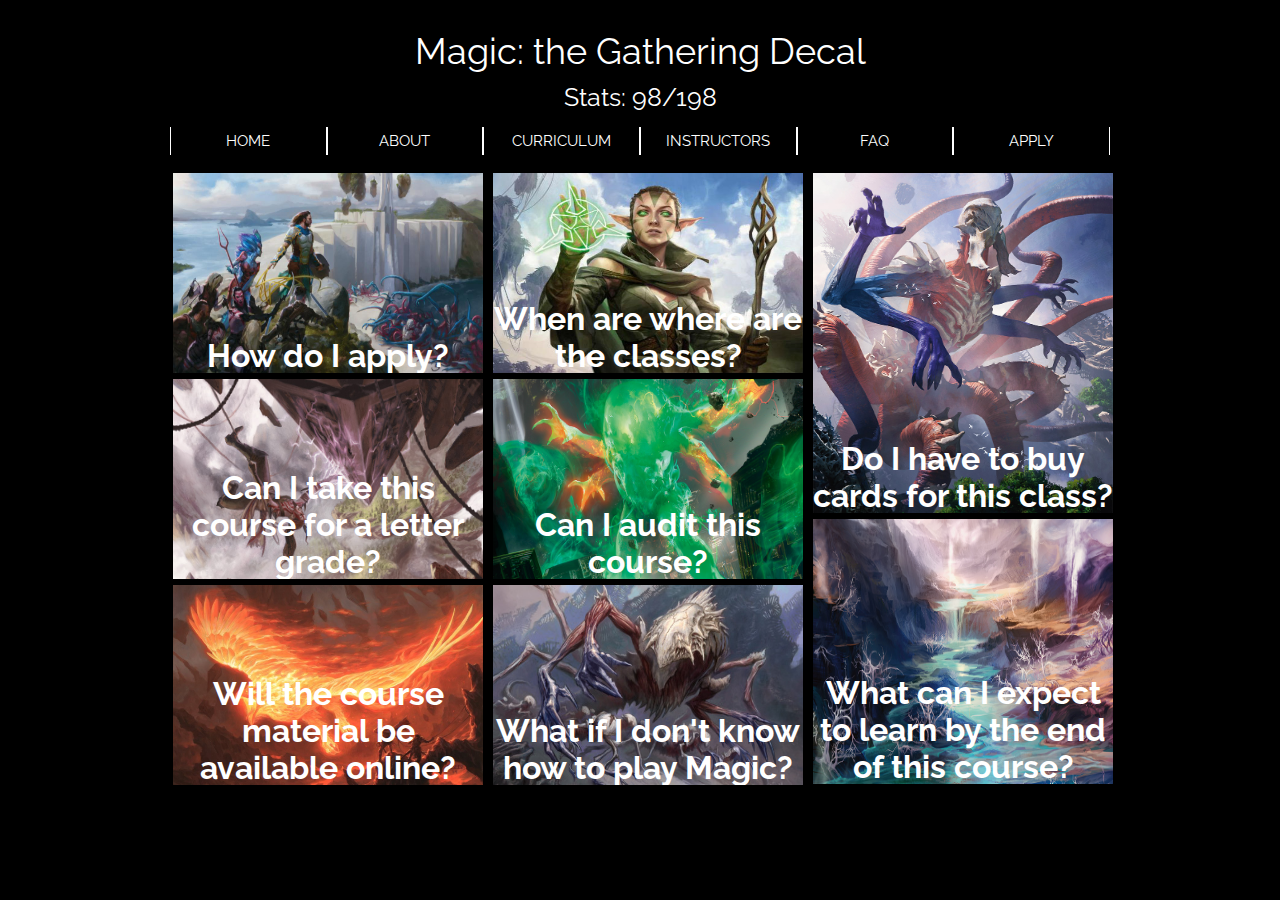
<file: faq.html>
<html>
    <head>
        <title>FAQ</title>
        <meta charset="utf-8">
        <meta http-equiv="X-UA-Compatible" content="IE=edge,chrome=1">
        <meta name="viewport" content="width=device-width, initial-scale=1.0, maximum-scale=1.0" />
        <link rel="stylesheet" href="assets/css/style.css">
        <link href='http://fonts.googleapis.com/css?family=Lato:100,300,400,700' rel='stylesheet' type='text/css'>
        <script src="http://ajax.googleapis.com/ajax/libs/jquery/1.11.0/jquery.min.js">
        </script> 
        <script src = "assets/js/jquery.waypoints.min.js"></script>
        <script src = "assets/js/script.js"></script>
    </head>
    
    <body>

        <div id = "header-container">
            <div class = "title-text" id = "title">Magic: the Gathering Decal</div>
            <div class = "title-text" id = "subtitle">Stats: 98/198</div>
            <div id = "header-bar">
                <a href="index.html" style = "color: white; text-decoration:none">
                    <div class = "bar-item" id = "home-item">HOME</div>
                </a>
                <a href="about.html" style = "color: white; text-decoration:none">
                    <div class = "bar-item" id = "about-item">ABOUT</div>
                </a>
                <a href="curr.html" style = "color: white; text-decoration:none">
                    <div class = "bar-item" id = "about-item">CURRICULUM</div>
                </a>
                <a href="instructors.html" style = "color: white; text-decoration:none">
                    <div class = "bar-item" id = "inst-item">INSTRUCTORS</div>
                </a>
                <a href="faq.html" style = "color: white; text-decoration:none">
                    <div class = "bar-item" id = "inst-item">FAQ</div>
                </a>
                <a href="apply.html" style = "color: white; text-decoration:none">
                    <div class = "bar-item" id = "inst-item">APPLY</div>
                </a>

            </div>
        </div>

        <div id = "question-container">
            <div class = "caption" id = "image10">
                <img class = "caption__media" id = "contact" src = "assets/img/scanning.png"/>
                <div class = "caption_overlay">
                    <h1 class = "caption_overlay_title">How do I apply?</h1>
                    <div class = "parent-text">You can learn how to apply by clicking on the apply tab or email Robert Crabbs.</div>
                </div>
            </div>

            <div class = "caption" id = "image11">
                <img class = "caption__media" id = "contact" src = "assets/img/nissa-oath.png"/>
                <div class = "caption_overlay">
                    <h1 class = "caption_overlay_title">When are where are the classes?</h1>
                    <div class = "parent-text">Tuesdays and Thursdays from 6-8pm in 117 Barrows Hall</div>
                </div>
            </div>

            <div class = "caption" id = "image12">
                <img class = "caption__media" id = "contact" src = "assets/img/ulamog.png"/>
                <div class = "caption_overlay">
                    <h1 class = "caption_overlay_title">Do I have to buy cards for this class?</h1>
                    <div class = "parent-text">We will be running a "sealed league" during this semester, so it is strongly encouraged that students purchase the 6 booster packs necessary to build their own sealed league decks. We will have the booster packs available for purchase. This is ultimately optional, but if you have any concerns please feel free to contact us.</div>
                </div>
            </div>

            <div class = "caption" id = "image13">
                <img class = "caption__media" id = "contact" src = "assets/img/painful-truths.png"/>
                <div class = "caption_overlay">
                    <h1 class = "caption_overlay_title">Can I take this course for a letter grade?</h1>
                    <div class = "parent-text">No. Because this is a DeCal, you can only take this class on a Pass or No Pass basis.</div>
                </div>
            </div>

            <div class = "caption" id = "image14">
                <img class = "caption__media" id = "contact" src = "assets/img/omnath.png"/>
                <div class = "caption_overlay">
                    <h1 class = "caption_overlay_title">Can I audit this course?</h1>
                    <div class = "parent-text">As long as there are seats available, sure!</div>
                </div>
            </div>

            <div class = "caption" id = "image15">
                <img class = "caption__media" id = "contact" src = "assets/img/blight-herder.png"/>
                <div class = "caption_overlay">
                    <h1 class = "caption_overlay_title">What if I don't know how to play Magic?</h1>
                    <div class = "parent-text">Perfect! The course is intended for new players, though more experienced players are welcome.</div>
                </div>
            </div>

            <div class = "caption" id = "image16">
                <img class = "caption__media" id = "contact" src = "assets/img/akoum.png"/>
                <div class = "caption_overlay">
                    <h1 class = "caption_overlay_title">Will the course material be available online?</h1>
                    <div class = "parent-text">Yes, slides will be available on bcourses and on the website once classes start.</div>
                </div>
            </div>

            <div class = "caption" id = "image17">
                <img class = "caption__media" id = "contact" src = "assets/img/polluted-delta.png"/>
                <div class = "caption_overlay">
                    <h1 class = "caption_overlay_title">What can I expect to learn by the end of this course?</h1>
                    <div class = "parent-text">You'll be learning a bit of computer science, statistics, and finance along with how to play the funnest game on Earth. </div>
                </div>
            </div>

        </div>


    </body>
</html>
</file>
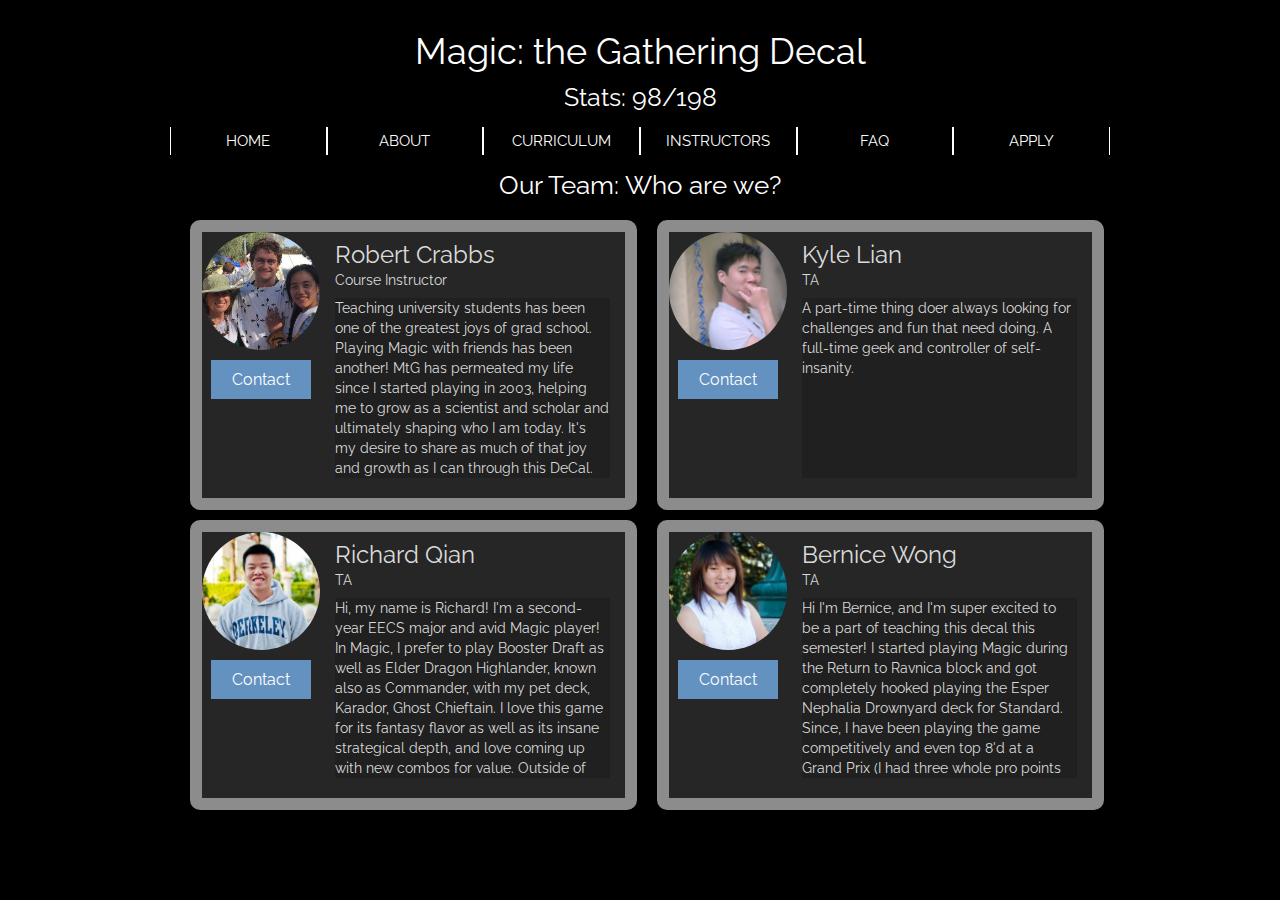
<file: instructors.html>
<html>
    <head>
        <title>Instructors</title>
        <meta charset="utf-8">
        <meta http-equiv="X-UA-Compatible" content="IE=edge,chrome=1">
        <meta name="viewport" content="width=device-width, initial-scale=1.0, maximum-scale=1.0" />
        <link rel="stylesheet" href="assets/css/style.css">
        <link href='http://fonts.googleapis.com/css?family=Lato:100,300,400,700' rel='stylesheet' type='text/css'>
        <script src="http://ajax.googleapis.com/ajax/libs/jquery/1.11.0/jquery.min.js">
        </script> 
        <script src = "assets/js/jquery.waypoints.min.js"></script>
        <script src = "assets/js/script.js"></script>
    </head>
    
    <body>

        <div id = "header-container">
            <div class = "title-text" id = "title">Magic: the Gathering Decal</div>
            <div class = "title-text" id = "subtitle">Stats: 98/198</div>
            <div id = "header-bar">
                <a href="index.html" style = "color: white; text-decoration:none">
                    <div class = "bar-item" id = "home-item">HOME</div>
                </a>
                <a href="about.html" style = "color: white; text-decoration:none">
                    <div class = "bar-item" id = "about-item">ABOUT</div>
                </a>
                <a href="curr.html" style = "color: white; text-decoration:none">
                    <div class = "bar-item" id = "about-item">CURRICULUM</div>
                </a>
                <a href="instructors.html" style = "color: white; text-decoration:none">
                    <div class = "bar-item" id = "inst-item">INSTRUCTORS</div>
                </a>
                <a href="faq.html" style = "color: white; text-decoration:none">
                    <div class = "bar-item" id = "inst-item">FAQ</div>
                </a>                <a href="apply.html" style = "color: white; text-decoration:none">
                    <div class = "bar-item" id = "inst-item">APPLY</div>
                </a>
            </div>
        </div>

    <div id = "us">Our Team: Who are we?</div>

    <div class = "inst-container">
        <div class = "second-container">
            <div class = "inst-photo">
                <img src = "assets/img/robert.png"/>
                <div class = "inst-contact" id = "robert-contact">
                    <a href="mailto:rdcrabbs@gmail.com?subject=Magic: the Gathering DeCal" style = "color: white; text-decoration:none">Contact</a>
                </div>
            </div>
            <div class = "inst-detail">
                <div class = "inst-name">Robert Crabbs</div>
                <div class = "position">Course Instructor</div>
                <div class = "hidden-descrip">Teaching university students has been one of the greatest joys of grad school. Playing Magic with friends has been another! MtG has permeated my life since I started playing in 2003, helping me to grow as a scientist and scholar and ultimately shaping who I am today. It's my desire to share as much of that joy and growth as I can through this DeCal.</div>
            </div>
        </div>

        <div class = "second-container">
            <div class = "inst-photo">
                    <img src = "assets/img/kyle.png"/>
                <div class = "inst-contact" id = "kyle-contact">
                    <a href="mailto:klian1337@gmail.com?subject=Magic: the Gathering DeCal" style = "color: white; text-decoration:none">Contact</a>
                </div>
            </div>
            <div class = "inst-detail">
                <div class = "inst-name">Kyle Lian</div>
                <div class = "position">TA</div>
                <div class = "hidden-descrip">A part-time thing doer always looking for challenges and fun that need doing. A full-time geek and controller of self-insanity.</div>
            </div>
        </div>

        </div>

    <div class = "inst-container">
        <div class = "second-container">
            <div class = "inst-photo">
                    <img src = "assets/img/richard.png"/>
                <div class = "inst-contact" id = "richard-contact">
                    <a href="mailto:richard.c.qian@gmail.com?subject=Magic: the Gathering DeCal" style = "color: white; text-decoration:none">Contact</a>
                </div>
            </div>
            <div class = "inst-detail">
                <div class = "inst-name">Richard Qian</div>
                <div class = "position">TA</div>
                <div class = "hidden-descrip">Hi, my name is Richard! I'm a second-year EECS major and avid Magic player! In Magic, I prefer to play Booster Draft as well as Elder Dragon Highlander, known also as Commander, with my pet deck, Karador, Ghost Chieftain. I love this game for its fantasy flavor as well as its insane strategical depth, and love coming up with new combos for value. Outside of Magic, I also love dancing with AFX, working as the Service Officer for HKN, and socializing! If you have any questions or just want to chill, I'm down!</div>
            </div>
        </div>

        <div class = "second-container">
            <div class = "inst-photo">
                    <img src = "assets/img/bernice.png"/>
                <div class = "inst-contact" id = "bernice-contact">
                    <a href="mailto:bernicekahay@berkeley.edu?subject=Magic: the Gathering DeCal" style = "color: white; text-decoration:none">Contact</a>
                </div>
            </div>
            <div class = "inst-detail">
                <div class = "inst-name">Bernice Wong</div>
                <div class = "position">TA</div>
                <div class = "hidden-descrip">Hi I'm Bernice, and I'm super excited to be a part of teaching this decal this semester! I started playing Magic during the Return to Ravnica block and got completely hooked playing the Esper Nephalia Drownyard deck for Standard. Since, I have been playing the game competitively and even top 8'd at a Grand Prix (I had three whole pro points once!) I'm more into playing the limited formats, although I do have legacy. I'm looking forward to learning, sharing, and growing all my knowledge and love of the game with you guys! It's going to be a MAGICal semester.
                </div>
            </div>
        </div>

    </div>

    </body>
</html>
</file>
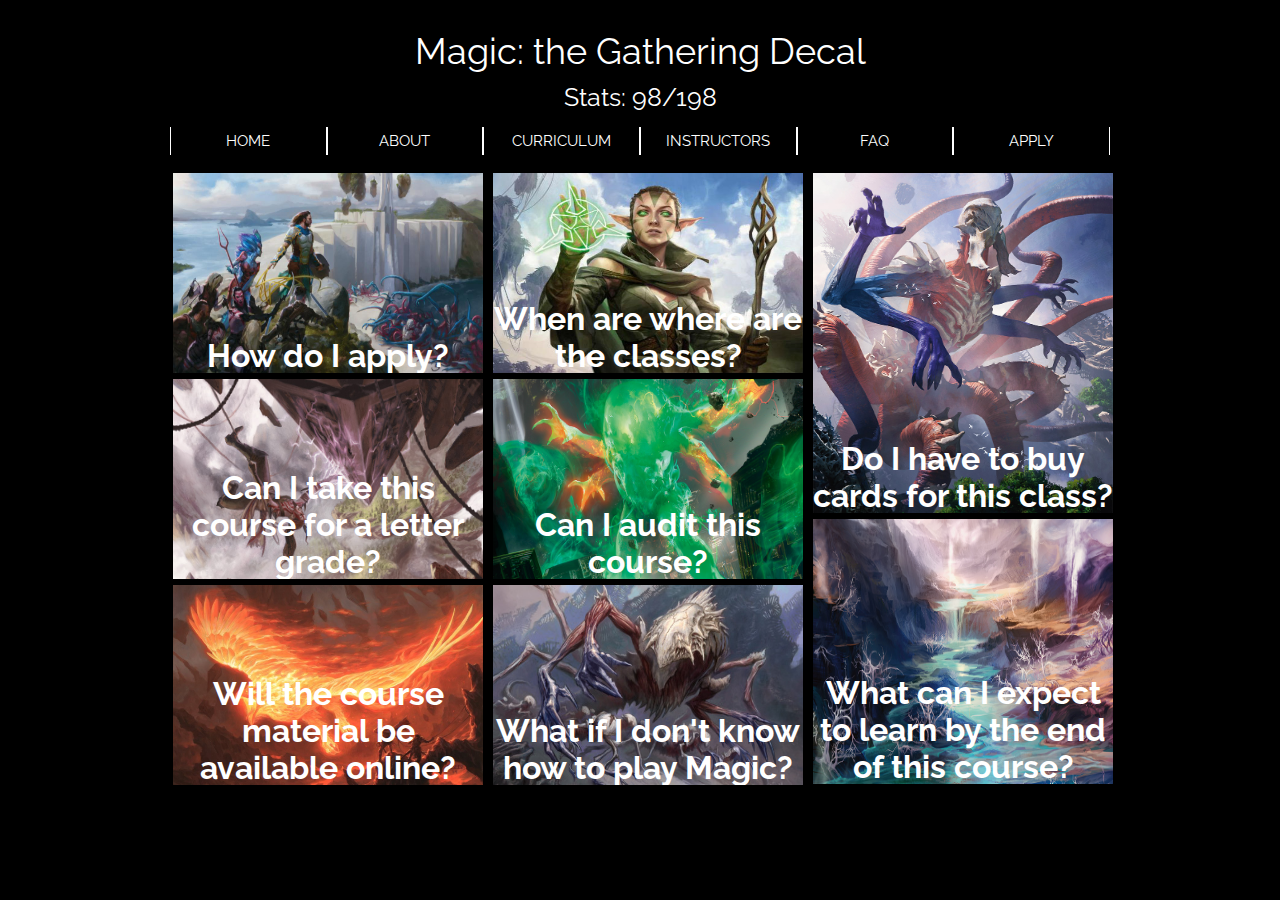
<file: MtG/faq.html>
<html>
    <head>
        <title>FAQ</title>
        <meta charset="utf-8">
        <meta http-equiv="X-UA-Compatible" content="IE=edge,chrome=1">
        <meta name="viewport" content="width=device-width, initial-scale=1.0, maximum-scale=1.0" />
        <link rel="stylesheet" href="assets/css/style.css">
        <link href='http://fonts.googleapis.com/css?family=Lato:100,300,400,700' rel='stylesheet' type='text/css'>
        <script src="http://ajax.googleapis.com/ajax/libs/jquery/1.11.0/jquery.min.js">
        </script> 
        <script src = "assets/js/jquery.waypoints.min.js"></script>
        <script src = "assets/js/script.js"></script>
    </head>
    
    <body>

        <div id = "header-container">
            <div class = "title-text" id = "title">Magic: the Gathering Decal</div>
            <div class = "title-text" id = "subtitle">Stats: 98/198</div>
            <div id = "header-bar">
                <a href="index.html" style = "color: white; text-decoration:none">
                    <div class = "bar-item" id = "home-item">HOME</div>
                </a>
                <a href="about.html" style = "color: white; text-decoration:none">
                    <div class = "bar-item" id = "about-item">ABOUT</div>
                </a>
                <a href="curr.html" style = "color: white; text-decoration:none">
                    <div class = "bar-item" id = "about-item">CURRICULUM</div>
                </a>
                <a href="instructors.html" style = "color: white; text-decoration:none">
                    <div class = "bar-item" id = "inst-item">INSTRUCTORS</div>
                </a>
                <a href="faq.html" style = "color: white; text-decoration:none">
                    <div class = "bar-item" id = "inst-item">FAQ</div>
                </a>
                <a href="apply.html" style = "color: white; text-decoration:none">
                    <div class = "bar-item" id = "inst-item">APPLY</div>
                </a>

            </div>
        </div>

        <div id = "question-container">
            <div class = "caption" id = "image10">
                <img class = "caption__media" id = "contact" src = "assets/img/scanning.png"/>
                <div class = "caption_overlay">
                    <h1 class = "caption_overlay_title">How do I apply?</h1>
                    <div class = "parent-text">You can learn how to apply by clicking on the apply tab or email Robert Crabbs.</div>
                </div>
            </div>

            <div class = "caption" id = "image11">
                <img class = "caption__media" id = "contact" src = "assets/img/nissa-oath.png"/>
                <div class = "caption_overlay">
                    <h1 class = "caption_overlay_title">When are where are the classes?</h1>
                    <div class = "parent-text">Tuesdays and Thursdays from 6-8pm in 117 Barrows Hall</div>
                </div>
            </div>

            <div class = "caption" id = "image12">
                <img class = "caption__media" id = "contact" src = "assets/img/ulamog.png"/>
                <div class = "caption_overlay">
                    <h1 class = "caption_overlay_title">Do I have to buy cards for this class?</h1>
                    <div class = "parent-text">We will be running a "sealed league" during this semester, so it is strongly encouraged that students purchase the 6 booster packs necessary to build their own sealed league decks. We will have the booster packs available for purchase. This is ultimately optional, but if you have any concerns please feel free to contact us.</div>
                </div>
            </div>

            <div class = "caption" id = "image13">
                <img class = "caption__media" id = "contact" src = "assets/img/painful-truths.png"/>
                <div class = "caption_overlay">
                    <h1 class = "caption_overlay_title">Can I take this course for a letter grade?</h1>
                    <div class = "parent-text">No. Because this is a DeCal, you can only take this class on a Pass or No Pass basis.</div>
                </div>
            </div>

            <div class = "caption" id = "image14">
                <img class = "caption__media" id = "contact" src = "assets/img/omnath.png"/>
                <div class = "caption_overlay">
                    <h1 class = "caption_overlay_title">Can I audit this course?</h1>
                    <div class = "parent-text">As long as there are seats available, sure!</div>
                </div>
            </div>

            <div class = "caption" id = "image15">
                <img class = "caption__media" id = "contact" src = "assets/img/blight-herder.png"/>
                <div class = "caption_overlay">
                    <h1 class = "caption_overlay_title">What if I don't know how to play Magic?</h1>
                    <div class = "parent-text">Perfect! The course is intended for new players, though more experienced players are welcome.</div>
                </div>
            </div>

            <div class = "caption" id = "image16">
                <img class = "caption__media" id = "contact" src = "assets/img/akoum.png"/>
                <div class = "caption_overlay">
                    <h1 class = "caption_overlay_title">Will the course material be available online?</h1>
                    <div class = "parent-text">Yes, lectures and slides will be available on bcourses and on the website once classes start.</div>
                </div>
            </div>

            <div class = "caption" id = "image17">
                <img class = "caption__media" id = "contact" src = "assets/img/polluted-delta.png"/>
                <div class = "caption_overlay">
                    <h1 class = "caption_overlay_title">What can I expect to learn by the end of this course?</h1>
                    <div class = "parent-text">You'll be learning a bit of computer science, statistics, and finance along with how to play the funnest game on Earth. </div>
                </div>
            </div>

        </div>


    </body>
</html>
</file>
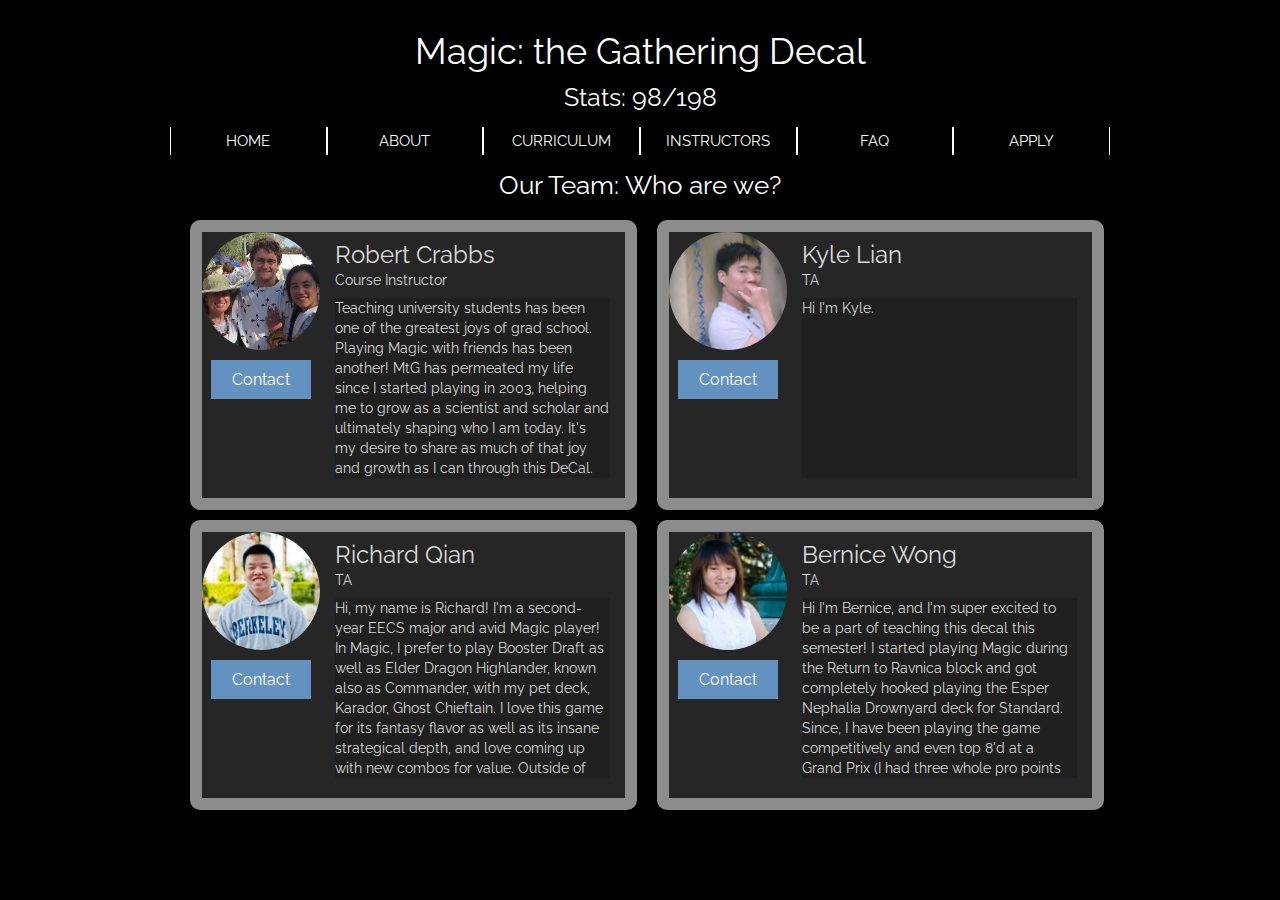
<file: MtG/instructors.html>
<html>
    <head>
        <title>Instructors</title>
        <meta charset="utf-8">
        <meta http-equiv="X-UA-Compatible" content="IE=edge,chrome=1">
        <meta name="viewport" content="width=device-width, initial-scale=1.0, maximum-scale=1.0" />
        <link rel="stylesheet" href="assets/css/style.css">
        <link href='http://fonts.googleapis.com/css?family=Lato:100,300,400,700' rel='stylesheet' type='text/css'>
        <script src="http://ajax.googleapis.com/ajax/libs/jquery/1.11.0/jquery.min.js">
        </script> 
        <script src = "assets/js/jquery.waypoints.min.js"></script>
        <script src = "assets/js/script.js"></script>
    </head>
    
    <body>

        <div id = "header-container">
            <div class = "title-text" id = "title">Magic: the Gathering Decal</div>
            <div class = "title-text" id = "subtitle">Stats: 98/198</div>
            <div id = "header-bar">
                <a href="index.html" style = "color: white; text-decoration:none">
                    <div class = "bar-item" id = "home-item">HOME</div>
                </a>
                <a href="about.html" style = "color: white; text-decoration:none">
                    <div class = "bar-item" id = "about-item">ABOUT</div>
                </a>
                <a href="curr.html" style = "color: white; text-decoration:none">
                    <div class = "bar-item" id = "about-item">CURRICULUM</div>
                </a>
                <a href="instructors.html" style = "color: white; text-decoration:none">
                    <div class = "bar-item" id = "inst-item">INSTRUCTORS</div>
                </a>
                <a href="faq.html" style = "color: white; text-decoration:none">
                    <div class = "bar-item" id = "inst-item">FAQ</div>
                </a>                <a href="apply.html" style = "color: white; text-decoration:none">
                    <div class = "bar-item" id = "inst-item">APPLY</div>
                </a>
            </div>
        </div>

    <div id = "us">Our Team: Who are we?</div>

    <div class = "inst-container">
        <div class = "second-container">
            <div class = "inst-photo">
                <img src = "assets/img/robert.png"/>
                <div class = "inst-contact" id = "robert-contact">
                    <a href="mailto:rdcrabbs@gmail.com?subject=Magic: the Gathering DeCal" style = "color: white; text-decoration:none">Contact</a>
                </div>
            </div>
            <div class = "inst-detail">
                <div class = "inst-name">Robert Crabbs</div>
                <div class = "position">Course Instructor</div>
                <div class = "hidden-descrip" id = "robert-descrip">Teaching university students has been one of the greatest joys of grad school. Playing Magic with friends has been another! MtG has permeated my life since I started playing in 2003, helping me to grow as a scientist and scholar and ultimately shaping who I am today. It's my desire to share as much of that joy and growth as I can through this DeCal.</div>
            </div>
        </div>

        <div class = "second-container">
            <div class = "inst-photo">
                    <img src = "assets/img/kyle.png"/>
                <div class = "inst-contact" id = "kyle-contact">
                    <a href="mailto:klian1337@gmail.com?subject=Magic: the Gathering DeCal" style = "color: white; text-decoration:none">Contact</a>
                </div>
            </div>
            <div class = "inst-detail">
                <div class = "inst-name">Kyle Lian</div>
                <div class = "position">TA</div>
                <div class = "hidden-descrip" id = "robert-descrip">Hi I'm Kyle.</div>
            </div>
        </div>

        </div>

    <div class = "inst-container">
        <div class = "second-container">
            <div class = "inst-photo">
                    <img src = "assets/img/richard.png"/>
                <div class = "inst-contact" id = "richard-contact">
                    <a href="mailto:richard.c.qian@gmail.com?subject=Magic: the Gathering DeCal" style = "color: white; text-decoration:none">Contact</a>
                </div>
            </div>
            <div class = "inst-detail">
                <div class = "inst-name">Richard Qian</div>
                <div class = "position">TA</div>
                <div class = "hidden-descrip" id = "robert-descrip">Hi, my name is Richard! I'm a second-year EECS major and avid Magic player! In Magic, I prefer to play Booster Draft as well as Elder Dragon Highlander, known also as Commander, with my pet deck, Karador, Ghost Chieftain. I love this game for its fantasy flavor as well as its insane strategical depth, and love coming up with new combos for value. Outside of Magic, I also love dancing with AFX, working as the Service Officer for HKN, and socializing! If you have any questions or just want to chill, I'm down!</div>
            </div>
        </div>

        <div class = "second-container">
            <div class = "inst-photo">
                    <img src = "assets/img/bernice.png"/>
                <div class = "inst-contact" id = "bernice-contact">
                    <a href="mailto:bernicekahay@berkeley.edu?subject=Magic: the Gathering DeCal" style = "color: white; text-decoration:none">Contact</a>
                </div>
            </div>
            <div class = "inst-detail">
                <div class = "inst-name">Bernice Wong</div>
                <div class = "position">TA</div>
                <div class = "hidden-descrip" id = "robert-descrip">Hi I'm Bernice, and I'm super excited to be a part of teaching this decal this semester! I started playing Magic during the Return to Ravnica block and got completely hooked playing the Esper Nephalia Drownyard deck for Standard. Since, I have been playing the game competitively and even top 8'd at a Grand Prix (I had three whole pro points once!) I'm more into playing the limited formats, although I do have legacy. I'm looking forward to learning, sharing, and growing all my knowledge and love of the game with you guys! It's going to be a MAGICal semester.
                </div>
            </div>
        </div>

    </div>

    </body>
</html>
</file>
<file: assets/css/style.css>
@import url('http://fonts.googleapis.com/css?family=Raleway');


body, html {
    margin: 0 auto;
    background-color: black;
    max-height: 600px;
    max-width: 930px;
    min-width: 940px;
    font-family: Raleway;
}

#header-container {
    width: 100%;
    height: 20%;
    margin-top: 30px;
}

#curr-header-container {
    width: 100%;
    height: 20%;
    margin-top: 30px;
    margin-left: 100px;
}

#header-bar {
    margin-top: 10px;
    width: 100%;
    height: 38px;
}

.bar-item {
    border-right: 1px groove white;
    border-left: 1px groove white;
    padding-top: 5px;
    font-size: 15px;
    color: white;
    text-align: center;
    height: 60%;
    width: 16.45444455%;
    float: left;
    z-index: 0;
}

.bar-item:hover {
    cursor: hand;
    background-color: #be630e;
}

.title-text {
    width: 500px;
    margin: 0 auto;
    text-align: center;
    color: white;
    padding-bottom: 5px;
}

.curr-title-text {
    width: 500px;
    margin-left: 15%;
    text-align: center;
    color: white;
    padding-bottom: 5px;

}

#title {
    font-size: 36px;
}

#subtitle {
    margin-top: 5px;
    font-size: 25px;
}

.home{
    margin-top: 10px;
    width: 900px;
    position: relative;
    width: 100%;
    height: 90%;
    z-index: 0;
    -webkit-animation: fadein 1.5s; /* Safari, Chrome and Opera > 12.1 */
       -moz-animation: fadein 1.5s; /* Firefox < 16 */
        -ms-animation: fadein 1.5s; /* Internet Explorer */
         -o-animation: fadein 1.5s; /* Opera < 12.1 */
            animation: fadein 1.5s;
}

.home img{
    left: 0;
    right: 0;
    margin-left: auto;
    margin-right: auto;
    position: absolute;
    width: 100%;
    height: 100%;
}

#home-message {
    left: 0;
    right: 0;
    margin-top: 90px;
    margin-left: 250px;
    margin-right: 250px;
    position: absolute;
    height: 300px;
    background-color: rgba(0, 0, 0, 0.4);
    color: white;
    z-index: 1;
    padding-top: 25px;
    font-size: 30px;
    text-align: center;
}

.divider {
    padding-bottom: 10px;
}

#button {
    padding-top: 50px;
    margin: 0 auto;
    width: 300px;
    height: 100px;
    margin-top: 20px;
    background-color: #6392c0;
    border-color: rgba(0, 0, 0, 0.4);
    border-width: 5px;
    border-style: solid;
}

#button:hover {
    cursor: hand;
    -webkit-animation: guide-bounce 0.5s alternate infinite;
}

@-webkit-keyframes guide-bounce /*Safari and Chrome*/
{
from {-webkit-transform: translateY(0px);}
to {-webkit-transform: translateY(-18px);}
}


#image4 {
    position: absolute;
    border-color: black;
    border-width: 3px;
    border-style: solid;
    width: 400px;
    height: 100%;
    overflow: hidden;
}

#image5 {
    left: 470px;
    position: absolute;
    border-color: black;
    border-width: 3px;
    border-style: solid;
    width: 400px;
    height: 100%;
}

#image6 {
    position: absolute;
    left: 50px;
    border-color: black;
    border-width: 3px;
    border-style: solid;
    width: 500px;
    height: 100%;
    top: 270px;
}

/*_____________ Picture below*/




/*_____________ End of Picture below*/


/*About section */

#structure-container{
    margin-top: 20px;
    width: 100%;
    height: 400px;
    position: relative;
    margin-bottom: 20px;
    background-color: white;
}

#parent {
    margin: 0px auto;
    z-index: 40;
    width: 940px;
    height: 250px;
    position: relative;
}

.parent-text {
    font-size: 16px;
    line-height: 25px;
}

#parent img {
    width: 100%;
    height: 100%;
}

#image1 {
    left: 30px;
    position: absolute;
    border-color: black;
    border-width: 3px;
    border-style: solid;
    width: 440px;
    height: 100%;
    overflow: hidden;
}

#image3 {
    left: 480px;
    position: absolute;
    border-color: black;
    border-width: 3px;
    border-style: solid;
    width: 440px;
    height: 100%;
}

#image2 {
    position: absolute;
    left: 30px;
    border-color: black;
    border-width: 3px;
    border-style: solid;
    width: 890px;
    height: 140%;
    top: 260px;
}

#last {
    position: absolute;
    border-color: black;
    border-width: 3px;
    border-style: solid;
    width: 100%;
    height: 100%;
    top: 620px;
    margin-bottom: 20px;
}

#last-img {
    width: 300px;
    height: 100%;
    float: left;
}

#last-msg {
    text-align: center;
    line-height: 25px;
    margin-top: 25px;
    float: left;
    margin-left: 10px;
    width: 560px;
    height: 100%;
    color: white;
}

.caption {
    width: auto;
    height: auto;
    position: relative;
    overflow: hidden;

}

.caption::before {
    content: ' ';
    position: absolute;
    top: 0;
    right: 0;
    bottom: 0;
    left: 0;
    background: transparent;
    transition: background .35s ease-out;

}

.caption:hover::before {
    background: rgba(0, 0, 0, .4);

}


.caption__media {
    display: block;
    width: 200px;
    height: auto;

}

.caption_overlay {
    position: absolute;
    top: 0;
    right: 0;
    bottom: 10;
    left: 0;
    color: white;
    font-size: 16px;
    text-align: center;
    -webkit-transform: translateY(100%);
            transform: translateY(100%);

    transition: -webkit-transform .35s ease-out;
    transition:         transform .35s ease-out;
}

.caption:hover .caption_overlay {
    -webkit-transform: translateY(0);
            transform: translateY(0);
}

.caption_overlay_title {
    -webkit-transform: translateY( -webkit-calc(-100% - 10px) );
            transform: translateY( calc(-100% - 10px) );

    transition: -webkit-transform .35s ease-out;
    transition:         transform .35s ease-out;
}

.caption:hover .caption_overlay_title {
    -webkit-transform: translateY(0);
            transform: translateY(0);
}


#about-container {
    margin-top: 10px;
    height: inherit;
    position: relative;
}

#about-message {
    left: 0;
    right: 0;
    margin-top: 2.5%;
    margin-left: 2%;
    margin-right: 2%;
    position: absolute;
    height: 300px;
    max-width: 100%;
    background-color: rgba(0, 0, 0, 0.4);
    color: white;
    z-index: 1;
    padding-top: 20px;
    font-size: 30px;
    text-align: center;
}

.description {
    margin-top: 10px;
    width: 200px;
    height: 90px;
    float: left;
    color: white;
    margin-left: 20px;
    background-color:rgba(153,178,255,0.3);
}

.d-image {
    position: relative;
    margin-top: 10px;
    margin-left: 10px;
    width: 80px;
    height: 70px;
    float: left;
}

.d-image img{
    width: 70px;
}

.d-title {
    float: left;
     width: 90px;
    position: relative;
    margin-top: 10px;
    margin-left: 10px;
    font-size: 16px;
}

.d-subtitle {
    margin-top: 30px;
    font-size: 20px;
}


#about-text {
    margin-top: 10px;
    line-height: 35px;
    font-size: 20px;
}


#about-body {
    margin-top: 20px;
    left: 0;
    right: 0;
    margin-left: 0;
    margin-right: 0;
    position: relative;
    text-align: center;
    color: white;
    font-size: 28px;
}

#design {
    margin-top: 30px;
    position: relative;
    height: 70%;
}

.about-circle {
    position: relative;
    margin-left: 50px;
    border-radius: 50%;
    width: 130px;
    height: 130px;
    float: left;
}

#one {
    background-color: #f2f2f2;
}

#two {
    background-color: #3366ff;
}

#three {
    background-color: #333333
;
    color: white;
}

#four {
    background-color: #009933;
}

#five {
    background-color: #ff3333;
}

.circle-text {  
    margin-top: 40%;  
    text-align: center;
}

#design-second {
    height: 310px;
    color: white;
    text-align: center;
}

.square {
    margin-top: 10px;
    margin-left: 27.5px;
    width: 200px;
    height: 200px;
    float: left;
    border-color: white;
    border-width: 2px;
    border-style: solid;
    border-left: orange;
    border-left-width: 2px;
    border-left-style: solid;
    border-right: orange;
    border-right-width: 2px;
    border-right-style: solid;

}


.square-text {
    text-align: center;
    color: white;
    margin-top: 20%;
    font-size: 25px;
}

#more-text {
    font-size: 20px;
}

.square-img {
    left: 0;
    right: 0;
    margin-left: auto;
    margin-right: auto;
    margin-top: 10px;
    position: relative;
    width: 90px;
    height: 90px;
}

#finance {
    font-size: 20px;
}

#finance-img {
    top: -10;
}

.bottom-text {
    margin-top: 10px;
    text-align: center;
    font-size: 20px;
    position: relative;
    color: white;
    margin-bottom: 20px;
}

/*Curriculum stuff */

.curr-bar {
    position: fixed;
    top: 30px;
    left: 20px;
    height: 90%;
    width: 5px;
    background-color: white;
    transition: all 500ms cubic-bezier(0.77, 0, 0.175, 1);
}

.curr-item {
    margin-top: 10px;
    height: 380px;
    position: relative;
}

.date {
    top: 125;
    margin-left: 50px;
    z-index: 50;
    position: absolute;
    height: 75px;
    width: 150px;
    background-color: rgb(102, 102, 255);
    text-align: center;
}

.date-title {
    font-size: 30px;
    color: white;
}

.date-subtitle {
    font-size: 20px;
    margin-top: 5px;
    margin-left: 30px;
    color: white;
    height: 30px;
    width: 100px;
}

.curr-message {
    left: 0;
    right: 0;
    margin-top: 5%;
    margin-left: 29%;
    margin-right: 31%;
    position: fixed;
    height: 230px;
    max-width: 100%;
    color: white;
    z-index: 1;
    padding-top: 50px;
    font-size: 16px;
    text-align: center;
    background-color: rgba(0, 0, 0, 0.4);
}



.curr{
    left: 0;
    right: 0;
    margin-right: auto;
    margin-top: 10px;
    position: relative;
    width: 100%;
    height: 100%;
    z-index: 0;
}

.curr img{
    left: 0;
    right: 0;
    margin-left: auto;
    margin-right: auto;
    position: absolute;
    width: 100%;
    height: 100%;
    -webkit-animation: fadein 1.5s; /* Safari, Chrome and Opera > 12.1 */
       -moz-animation: fadein 1.5s; /* Firefox < 16 */
        -ms-animation: fadein 1.5s; /* Internet Explorer */
         -o-animation: fadein 1.5s; /* Opera < 12.1 */
            animation: fadein 1.5s;
}


.discussion {
    color: white;
    z-index: 40;
    position: absolute;
    background-color: rgba(120, 194, 114, 1);
    height: 110px;
    width: 205px;
    margin-left: 715px;
    top: 80;
    padding-left: 5px;
    padding-right: 5px;
}

.assignment {
    color: white;
    z-index: 40;
    position: absolute;
    background-color: rgb(77, 121, 255);
    height: 90px;
    width: 205px;
    margin-left: 715px;
    padding-left: 5px;
    padding-right: 5px;
    top: 200;
    padding-bottom: 10px;
}

.disc-title {
    margin-top: 5px;
    text-align: center;
    font-size: 20px;
}

.disc-desc {
    margin-top: 10px;
    font-size: 14px;
    text-align: center;
}

.ass-title {
    margin-top: 10px;
    text-align: center;
    font-size: 20px;
}

.ass-desc {
    font-size: 14px;
    margin-top: 10px;
    text-align: center;
}

#curr-message {
    font-size: 18px;
}

#curr-submessage {
    font-size: 16px;
    padding-top: 20px;
    padding-left: 10px;
    padding-right: 10px;
    padding-bottom: 20px;
    margin: 0 auto;
    width: 300px;
    height: 100px;
    margin-top: 20px;
    background-color: #6392c0;

}

#scroll {
    position: fixed;
    width: 200px;
    height: 30px;
    color: white;
    font-size: 13px;
    text-align: center;
    padding-top: 10px;
    z-index: 99;
    margin-top: 350px;
    margin-left: 360px;
    -webkit-animation: guide-bounce 0.5s alternate infinite;
}


#thing {
    height: 300px;
}

/*Instructor stuff */

#us {
    margin-top: 20px;
    position: relative;
    text-align: center;
    font-size: 26px;
    color: white;
}

.inst-container {
    margin-top: 20px;
    width: 100%;
    height: 280px;
    position: relative;
    color: #DBDADA;
}

.second-container {
    border-color: rgb(140, 140, 140);
    border-width: 12px;
    border-style: solid;
    margin-left: 20px;
    float: left;
    width: 45%;
    height: 95%;
    border-radius: 10px;
    background-color: rgba(96, 96, 96, .4);
}

.inst-photo {
    float: left;
    position: relative;
    width: 28%;
    z-index: 5;
}

.inst-photo img{
    width: 100%;
    border-radius: 50%;
}

.inst-detail {
    position: relative;
    float: left;
    margin-left: 15px;
    width: 65%;
    height: 100%;
}


.inst-name {
    margin-top: 8px;
    font-size: 24px;
    margin-bottom: 3px;
}

.position {
    font-size: 14px;
}

@keyframes fadein {
    from { opacity: 0; }
    to   { opacity: 1; }
}

/* Firefox < 16 */
@-moz-keyframes fadein {
    from { opacity: 0; }
    to   { opacity: 1; }
}

/* Safari, Chrome and Opera > 12.1 */
@-webkit-keyframes fadein {
    from { opacity: 0; }
    to   { opacity: 1; }
}

/* Internet Explorer */
@-ms-keyframes fadein {
    from { opacity: 0; }
    to   { opacity: 1; }
}

/* Opera < 12.1 */
@-o-keyframes fadein {
    from { opacity: 0; }
    to   { opacity: 1; }
}

.hidden-descrip {
    margin-top: 10px;
    margin-bottom: 10px;
    background-color: rgba(26, 26, 26, .4);
    height: 180px;
    line-height: 20px;
    font-size: 14px;
    overflow: scroll;
    -webkit-animation: fadein 2s; /* Safari, Chrome and Opera > 12.1 */
       -moz-animation: fadein 2s; /* Firefox < 16 */
        -ms-animation: fadein 2s; /* Internet Explorer */
         -o-animation: fadein 2s; /* Opera < 12.1 */
            animation: fadein 2s;
}

.inst-contact {
    margin: 0 auto;
    margin-top: 10px;
    text-align: center;
    padding-top: 10px;
    width: 100px;
    background-color: #6392c0;
    padding-bottom: 10px;
}

.inst-contact:hover {
    cursor: hand;
}

/*Apply stuff*/

.home{
    margin-top: 10px;
    position: relative;
    width: 100%;
    height: 400px;
    z-index: 0;
}

#home-index{
    height: 500px;
}

.home img{
    left: 0;
    right: 0;
    margin-left: auto;
    margin-right: auto;
    position: absolute;
    width: 100%;
    height: 100%;
}

#apply-message {
    left: 0;
    right: 0;
    margin-top: 2.5%;
    margin-left: 25%;
    margin-right: 25%;
    position: absolute;
    height: 400px;
    max-width: 100%;
    background-color: rgba(0, 0, 0, 0.4);
    color: white;
    z-index: 1;
    padding-top: 20px;
    font-size: 18px;
    text-align: center;
    line-height: 30px;
}

#apply-title {
    font-size: 36px;
    margin-bottom: 20px;
}

#apply-button {
    border-color: rgba(0, 0, 0, 0.4);
    border-width: 5px;
    border-style: solid;
    line-height: 40px;
    padding-top: 20px;
    margin: 0 auto;
    width: 300px;
    height: 100px;
    margin-top: 20px;
    background-color: #6392c0;
}

#apply-button:hover {
    cursor: hand;
    -webkit-animation: guide-bounce 0.5s alternate infinite;
}

#some-space2 {
    height: 30px;
}


/*Faq stuff*/

#question-container {
    margin-top: 20px;
    width: 100%;
    height: 500px;
}

#image10 {
    border-color: black;
    border-width: 3px;
    border-style: solid;
    width: 310px;
    height: 200px;
}

#image10 img{
    width: 100%;
    height: 100%;
}

#image11 {
    top: -206px;
    border-color: black;
    border-width: 3px;
    border-style: solid;
    left: 320px;
    width: 310px;
    height: 200px;
}

#image11 img{
    width: 100%;
    height: 100%;
}

#image12 {
    top: -412px;
    border-color: black;
    border-width: 3px;
    border-style: solid;
    left: 640px;
    width: 300px;
    height: 340px;
}

#image12 img{
    width: 100%;
    height: 100%;
}

#image13 {
    top: -552px;
    border-color: black;
    border-width: 3px;
    border-style: solid;
    width: 310px;
    height: 200px;
}

#image13 img{
    width: 100%;
    height: 100%;
}

#image14 {
    top: -758px;
    border-color: black;
    border-width: 3px;
    border-style: solid;
    width: 310px;
    height: 200px;
    left: 320px;

}

#image14 img{
    width: 100%;
    height: 100%;
}

#image15 {
    top: -758px;
    border-color: black;
    border-width: 3px;
    border-style: solid;
    width: 310px;
    height: 200px;
    left: 320px;

}

#image15 img{
    width: 100%;
    height: 100%;
}

#image16 {
    top: -964px;
    border-color: black;
    border-width: 3px;
    border-style: solid;
    width: 310px;
    height: 200px;

}

#image16 img{
    width: 100%;
    height: 100%;
}

#image17 {
    top: -1236px;
    border-color: black;
    border-width: 3px;
    border-style: solid;
    width: 300px;
    height: 265px;
    left: 640px;
}

#image17 img{
    width: 100%;
    height: 100%;
}
</file>
<file: MtG/assets/css/style.css>
@import url('http://fonts.googleapis.com/css?family=Raleway');


body, html {
    margin: 0 auto;
    background-color: black;
    max-height: 600px;
    max-width: 930px;
    min-width: 940px;
    font-family: Raleway;
}

#header-container {
    width: 100%;
    height: 20%;
    margin-top: 30px;
}

#curr-header-container {
    width: 100%;
    height: 20%;
    margin-top: 30px;
    margin-left: 100px;
}

#header-bar {
    margin-top: 10px;
    width: 100%;
    height: 38px;
}

.bar-item {
    border-right: 1px groove white;
    border-left: 1px groove white;
    padding-top: 5px;
    font-size: 15px;
    color: white;
    text-align: center;
    height: 60%;
    width: 16.45444455%;
    float: left;
    z-index: 0;
}

.bar-item:hover {
    cursor: hand;
    background-color: #be630e;
}

.title-text {
    width: 500px;
    margin: 0 auto;
    text-align: center;
    color: white;
    padding-bottom: 5px;
}

.curr-title-text {
    width: 500px;
    margin-left: 15%;
    text-align: center;
    color: white;
    padding-bottom: 5px;

}

#title {
    font-size: 36px;
}

#subtitle {
    margin-top: 5px;
    font-size: 25px;
}

.home{
    margin-top: 10px;
    width: 900px;
    position: relative;
    width: 100%;
    height: 90%;
    z-index: 0;
    -webkit-animation: fadein 1.5s; /* Safari, Chrome and Opera > 12.1 */
       -moz-animation: fadein 1.5s; /* Firefox < 16 */
        -ms-animation: fadein 1.5s; /* Internet Explorer */
         -o-animation: fadein 1.5s; /* Opera < 12.1 */
            animation: fadein 1.5s;
}

.home img{
    left: 0;
    right: 0;
    margin-left: auto;
    margin-right: auto;
    position: absolute;
    width: 100%;
    height: 100%;
}

#home-message {
    left: 0;
    right: 0;
    margin-top: 90px;
    margin-left: 250px;
    margin-right: 250px;
    position: absolute;
    height: 300px;
    background-color: rgba(0, 0, 0, 0.4);
    color: white;
    z-index: 1;
    padding-top: 25px;
    font-size: 30px;
    text-align: center;
}

.divider {
    padding-bottom: 10px;
}

#button {
    padding-top: 50px;
    margin: 0 auto;
    width: 300px;
    height: 100px;
    margin-top: 20px;
    background-color: #6392c0;
    border-color: rgba(0, 0, 0, 0.4);
    border-width: 5px;
    border-style: solid;
}

#button:hover {
    cursor: hand;
    -webkit-animation: guide-bounce 0.5s alternate infinite;
}

@-webkit-keyframes guide-bounce /*Safari and Chrome*/
{
from {-webkit-transform: translateY(0px);}
to {-webkit-transform: translateY(-18px);}
}


#image4 {
    position: absolute;
    border-color: black;
    border-width: 3px;
    border-style: solid;
    width: 400px;
    height: 100%;
    overflow: hidden;
}

#image5 {
    left: 470px;
    position: absolute;
    border-color: black;
    border-width: 3px;
    border-style: solid;
    width: 400px;
    height: 100%;
}

#image6 {
    position: absolute;
    left: 50px;
    border-color: black;
    border-width: 3px;
    border-style: solid;
    width: 500px;
    height: 100%;
    top: 270px;
}

/*_____________ Picture below*/




/*_____________ End of Picture below*/


/*About section */

#structure-container{
    margin-top: 20px;
    width: 100%;
    height: 400px;
    position: relative;
    margin-bottom: 20px;
    background-color: white;
}

#parent {
    margin: 0px auto;
    z-index: 40;
    width: 940px;
    height: 250px;
    position: relative;
}

.parent-text {
    font-size: 16px;
    line-height: 25px;
}

#parent img {
    width: 100%;
    height: 100%;
}

#image1 {
    left: 30px;
    position: absolute;
    border-color: black;
    border-width: 3px;
    border-style: solid;
    width: 440px;
    height: 100%;
    overflow: hidden;
}

#image3 {
    left: 480px;
    position: absolute;
    border-color: black;
    border-width: 3px;
    border-style: solid;
    width: 440px;
    height: 100%;
}

#image2 {
    position: absolute;
    left: 30px;
    border-color: black;
    border-width: 3px;
    border-style: solid;
    width: 890px;
    height: 140%;
    top: 260px;
}

#last {
    position: absolute;
    border-color: black;
    border-width: 3px;
    border-style: solid;
    width: 100%;
    height: 100%;
    top: 620px;
    margin-bottom: 20px;
}

#last-img {
    width: 300px;
    height: 100%;
    float: left;
}

#last-msg {
    text-align: center;
    line-height: 25px;
    margin-top: 25px;
    float: left;
    margin-left: 10px;
    width: 560px;
    height: 100%;
    color: white;
}

.caption {
    width: auto;
    height: auto;
    position: relative;
    overflow: hidden;

}

.caption::before {
    content: ' ';
    position: absolute;
    top: 0;
    right: 0;
    bottom: 0;
    left: 0;
    background: transparent;
    transition: background .35s ease-out;

}

.caption:hover::before {
    background: rgba(0, 0, 0, .4);

}


.caption__media {
    display: block;
    width: 200px;
    height: auto;

}

.caption_overlay {
    position: absolute;
    top: 0;
    right: 0;
    bottom: 10;
    left: 0;
    color: white;
    font-size: 16px;
    text-align: center;
    -webkit-transform: translateY(100%);
            transform: translateY(100%);

    transition: -webkit-transform .35s ease-out;
    transition:         transform .35s ease-out;
}

.caption:hover .caption_overlay {
    -webkit-transform: translateY(0);
            transform: translateY(0);
}

.caption_overlay_title {
    -webkit-transform: translateY( -webkit-calc(-100% - 10px) );
            transform: translateY( calc(-100% - 10px) );

    transition: -webkit-transform .35s ease-out;
    transition:         transform .35s ease-out;
}

.caption:hover .caption_overlay_title {
    -webkit-transform: translateY(0);
            transform: translateY(0);
}


#about-container {
    margin-top: 10px;
    height: inherit;
    position: relative;
}

#about-message {
    left: 0;
    right: 0;
    margin-top: 2.5%;
    margin-left: 2%;
    margin-right: 2%;
    position: absolute;
    height: 300px;
    max-width: 100%;
    background-color: rgba(0, 0, 0, 0.4);
    color: white;
    z-index: 1;
    padding-top: 20px;
    font-size: 30px;
    text-align: center;
}

.description {
    margin-top: 10px;
    width: 200px;
    height: 90px;
    float: left;
    color: white;
    margin-left: 20px;
    background-color:rgba(153,178,255,0.3);
}

.d-image {
    position: relative;
    margin-top: 10px;
    margin-left: 10px;
    width: 80px;
    height: 70px;
    float: left;
}

.d-image img{
    width: 70px;
}

.d-title {
    float: left;
     width: 90px;
    position: relative;
    margin-top: 10px;
    margin-left: 10px;
    font-size: 16px;
}

.d-subtitle {
    margin-top: 30px;
    font-size: 20px;
}


#about-text {
    margin-top: 10px;
    line-height: 35px;
    font-size: 20px;
}


#about-body {
    margin-top: 20px;
    left: 0;
    right: 0;
    margin-left: 0;
    margin-right: 0;
    position: relative;
    text-align: center;
    color: white;
    font-size: 28px;
}

#design {
    margin-top: 30px;
    position: relative;
    height: 70%;
}

.about-circle {
    position: relative;
    margin-left: 50px;
    border-radius: 50%;
    width: 130px;
    height: 130px;
    float: left;
}

#one {
    background-color: #f2f2f2;
}

#two {
    background-color: #3366ff;
}

#three {
    background-color: #333333
;
    color: white;
}

#four {
    background-color: #009933;
}

#five {
    background-color: #ff3333;
}

.circle-text {  
    margin-top: 40%;  
    text-align: center;
}

#design-second {
    height: 310px;
    color: white;
    text-align: center;
}

.square {
    margin-top: 10px;
    margin-left: 27.5px;
    width: 200px;
    height: 200px;
    float: left;
    border-color: white;
    border-width: 2px;
    border-style: solid;
    border-left: orange;
    border-left-width: 2px;
    border-left-style: solid;
    border-right: orange;
    border-right-width: 2px;
    border-right-style: solid;

}


.square-text {
    text-align: center;
    color: white;
    margin-top: 20%;
    font-size: 25px;
}

#more-text {
    font-size: 20px;
}

.square-img {
    left: 0;
    right: 0;
    margin-left: auto;
    margin-right: auto;
    margin-top: 10px;
    position: relative;
    width: 90px;
    height: 90px;
}

#finance {
    font-size: 20px;
}

#finance-img {
    top: -10;
}

.bottom-text {
    margin-top: 10px;
    text-align: center;
    font-size: 20px;
    position: relative;
    color: white;
    margin-bottom: 20px;
}

/*Curriculum stuff */

.curr-bar {
    position: fixed;
    top: 30px;
    left: 20px;
    height: 90%;
    width: 5px;
    background-color: white;
    transition: all 500ms cubic-bezier(0.77, 0, 0.175, 1);
}

.curr-item {
    margin-top: 10px;
    height: 380px;
    position: relative;
}

.date {
    top: 125;
    margin-left: 50px;
    z-index: 50;
    position: absolute;
    height: 75px;
    width: 150px;
    background-color: rgb(102, 102, 255);
    text-align: center;
}

.date-title {
    font-size: 30px;
    color: white;
}

.date-subtitle {
    font-size: 20px;
    margin-top: 5px;
    margin-left: 30px;
    color: white;
    height: 30px;
    width: 100px;
}

.curr-message {
    left: 0;
    right: 0;
    margin-top: 5%;
    margin-left: 29%;
    margin-right: 31%;
    position: fixed;
    height: 230px;
    max-width: 100%;
    color: white;
    z-index: 1;
    padding-top: 50px;
    font-size: 16px;
    text-align: center;
    background-color: rgba(0, 0, 0, 0.4);
}



.curr{
    left: 0;
    right: 0;
    margin-right: auto;
    margin-top: 10px;
    position: relative;
    width: 100%;
    height: 100%;
    z-index: 0;
}

.curr img{
    left: 0;
    right: 0;
    margin-left: auto;
    margin-right: auto;
    position: absolute;
    width: 100%;
    height: 100%;
    -webkit-animation: fadein 1.5s; /* Safari, Chrome and Opera > 12.1 */
       -moz-animation: fadein 1.5s; /* Firefox < 16 */
        -ms-animation: fadein 1.5s; /* Internet Explorer */
         -o-animation: fadein 1.5s; /* Opera < 12.1 */
            animation: fadein 1.5s;
}


.discussion {
    color: white;
    z-index: 40;
    position: absolute;
    background-color: rgba(120, 194, 114, 1);
    height: 110px;
    width: 205px;
    margin-left: 715px;
    top: 80;
    padding-left: 5px;
    padding-right: 5px;
}

.assignment {
    color: white;
    z-index: 40;
    position: absolute;
    background-color: rgb(77, 121, 255);
    height: 90px;
    width: 205px;
    margin-left: 715px;
    padding-left: 5px;
    padding-right: 5px;
    top: 200;
    padding-bottom: 10px;
}

.disc-title {
    margin-top: 5px;
    text-align: center;
    font-size: 20px;
}

.disc-desc {
    margin-top: 10px;
    font-size: 14px;
    text-align: center;
}

.ass-title {
    margin-top: 10px;
    text-align: center;
    font-size: 20px;
}

.ass-desc {
    font-size: 14px;
    margin-top: 10px;
    text-align: center;
}

#curr-message {
    font-size: 18px;
}

#curr-submessage {
    font-size: 16px;
    padding-top: 20px;
    padding-left: 10px;
    padding-right: 10px;
    padding-bottom: 20px;
    margin: 0 auto;
    width: 300px;
    height: 100px;
    margin-top: 20px;
    background-color: #6392c0;

}

#scroll {
    position: fixed;
    width: 200px;
    height: 30px;
    color: white;
    font-size: 13px;
    text-align: center;
    padding-top: 10px;
    z-index: 99;
    margin-top: 350px;
    margin-left: 360px;
    -webkit-animation: guide-bounce 0.5s alternate infinite;
}


#thing {
    height: 300px;
}

/*Instructor stuff */

#us {
    margin-top: 20px;
    position: relative;
    text-align: center;
    font-size: 26px;
    color: white;
}

.inst-container {
    margin-top: 20px;
    width: 100%;
    height: 280px;
    position: relative;
    color: #DBDADA;
}

.second-container {
    border-color: rgb(140, 140, 140);
    border-width: 12px;
    border-style: solid;
    margin-left: 20px;
    float: left;
    width: 45%;
    height: 95%;
    border-radius: 10px;
    background-color: rgba(96, 96, 96, .4);
}

.inst-photo {
    float: left;
    position: relative;
    width: 28%;
    z-index: 5;
}

.inst-photo img{
    width: 100%;
    border-radius: 50%;
}

.inst-detail {
    position: relative;
    float: left;
    margin-left: 15px;
    width: 65%;
    height: 100%;
}


.inst-name {
    margin-top: 8px;
    font-size: 24px;
    margin-bottom: 3px;
}

.position {
    font-size: 14px;
}

@keyframes fadein {
    from { opacity: 0; }
    to   { opacity: 1; }
}

/* Firefox < 16 */
@-moz-keyframes fadein {
    from { opacity: 0; }
    to   { opacity: 1; }
}

/* Safari, Chrome and Opera > 12.1 */
@-webkit-keyframes fadein {
    from { opacity: 0; }
    to   { opacity: 1; }
}

/* Internet Explorer */
@-ms-keyframes fadein {
    from { opacity: 0; }
    to   { opacity: 1; }
}

/* Opera < 12.1 */
@-o-keyframes fadein {
    from { opacity: 0; }
    to   { opacity: 1; }
}

.hidden-descrip {
    margin-top: 10px;
    margin-bottom: 10px;
    background-color: rgba(26, 26, 26, .4);
    height: 180px;
    line-height: 20px;
    font-size: 14px;
    overflow: scroll;
    -webkit-animation: fadein 2s; /* Safari, Chrome and Opera > 12.1 */
       -moz-animation: fadein 2s; /* Firefox < 16 */
        -ms-animation: fadein 2s; /* Internet Explorer */
         -o-animation: fadein 2s; /* Opera < 12.1 */
            animation: fadein 2s;
}

.inst-contact {
    margin: 0 auto;
    margin-top: 10px;
    text-align: center;
    padding-top: 10px;
    width: 100px;
    background-color: #6392c0;
    padding-bottom: 10px;
}

.inst-contact:hover {
    cursor: hand;
}

/*Apply stuff*/

.home{
    margin-top: 10px;
    position: relative;
    width: 100%;
    height: 400px;
    z-index: 0;
}

#home-index{
    height: 500px;
}

.home img{
    left: 0;
    right: 0;
    margin-left: auto;
    margin-right: auto;
    position: absolute;
    width: 100%;
    height: 100%;
}

#apply-message {
    left: 0;
    right: 0;
    margin-top: 2.5%;
    margin-left: 25%;
    margin-right: 25%;
    position: absolute;
    height: 400px;
    max-width: 100%;
    background-color: rgba(0, 0, 0, 0.4);
    color: white;
    z-index: 1;
    padding-top: 20px;
    font-size: 18px;
    text-align: center;
    line-height: 30px;
}

#apply-title {
    font-size: 36px;
    margin-bottom: 20px;
}

#apply-button {
    border-color: rgba(0, 0, 0, 0.4);
    border-width: 5px;
    border-style: solid;
    line-height: 40px;
    padding-top: 20px;
    margin: 0 auto;
    width: 300px;
    height: 100px;
    margin-top: 20px;
    background-color: #6392c0;
}

#apply-button:hover {
    cursor: hand;
    -webkit-animation: guide-bounce 0.5s alternate infinite;
}

#some-space2 {
    height: 30px;
}


/*Faq stuff*/

#question-container {
    margin-top: 20px;
    width: 100%;
    height: 500px;
}

#image10 {
    border-color: black;
    border-width: 3px;
    border-style: solid;
    width: 310px;
    height: 200px;
}

#image10 img{
    width: 100%;
    height: 100%;
}

#image11 {
    top: -206px;
    border-color: black;
    border-width: 3px;
    border-style: solid;
    left: 320px;
    width: 310px;
    height: 200px;
}

#image11 img{
    width: 100%;
    height: 100%;
}

#image12 {
    top: -412px;
    border-color: black;
    border-width: 3px;
    border-style: solid;
    left: 640px;
    width: 300px;
    height: 340px;
}

#image12 img{
    width: 100%;
    height: 100%;
}

#image13 {
    top: -552px;
    border-color: black;
    border-width: 3px;
    border-style: solid;
    width: 310px;
    height: 200px;
}

#image13 img{
    width: 100%;
    height: 100%;
}

#image14 {
    top: -758px;
    border-color: black;
    border-width: 3px;
    border-style: solid;
    width: 310px;
    height: 200px;
    left: 320px;

}

#image14 img{
    width: 100%;
    height: 100%;
}

#image15 {
    top: -758px;
    border-color: black;
    border-width: 3px;
    border-style: solid;
    width: 310px;
    height: 200px;
    left: 320px;

}

#image15 img{
    width: 100%;
    height: 100%;
}

#image16 {
    top: -964px;
    border-color: black;
    border-width: 3px;
    border-style: solid;
    width: 310px;
    height: 200px;

}

#image16 img{
    width: 100%;
    height: 100%;
}

#image17 {
    top: -1236px;
    border-color: black;
    border-width: 3px;
    border-style: solid;
    width: 300px;
    height: 265px;
    left: 640px;
}

#image17 img{
    width: 100%;
    height: 100%;
}
</file>
